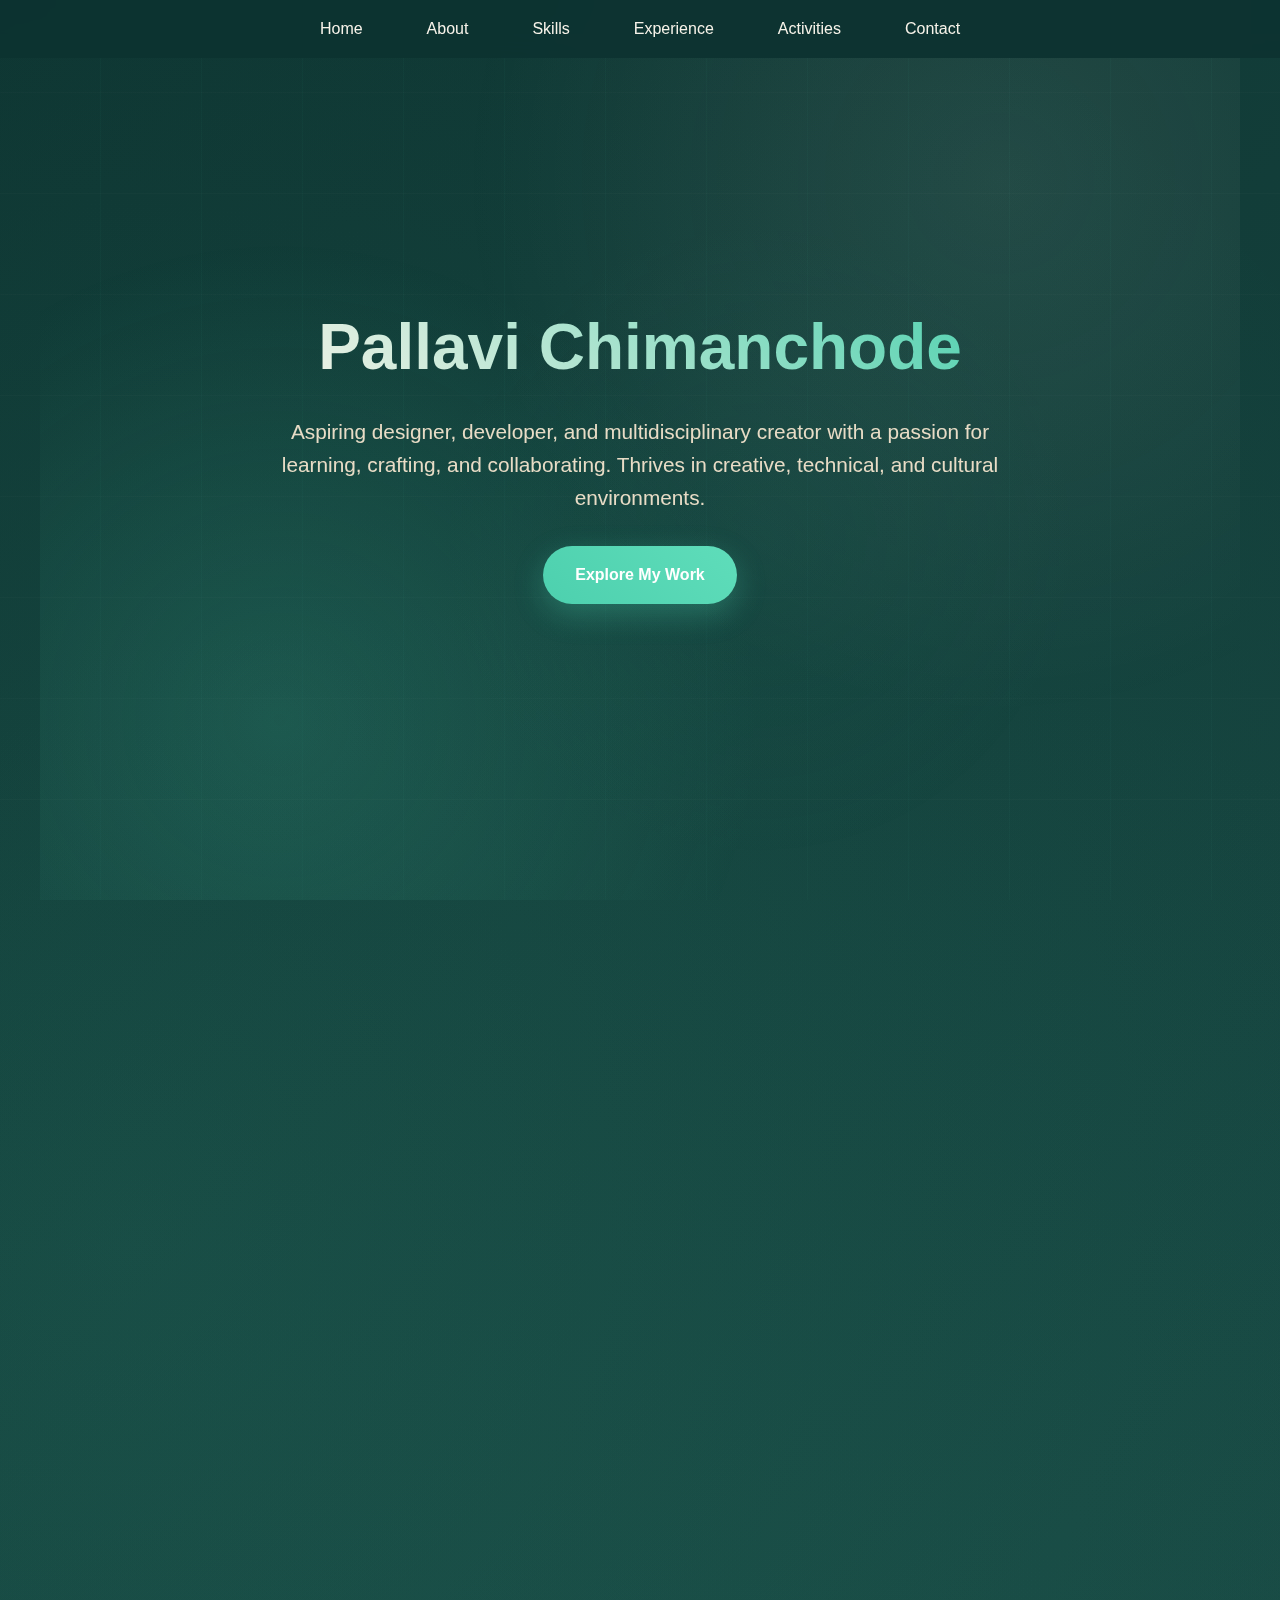
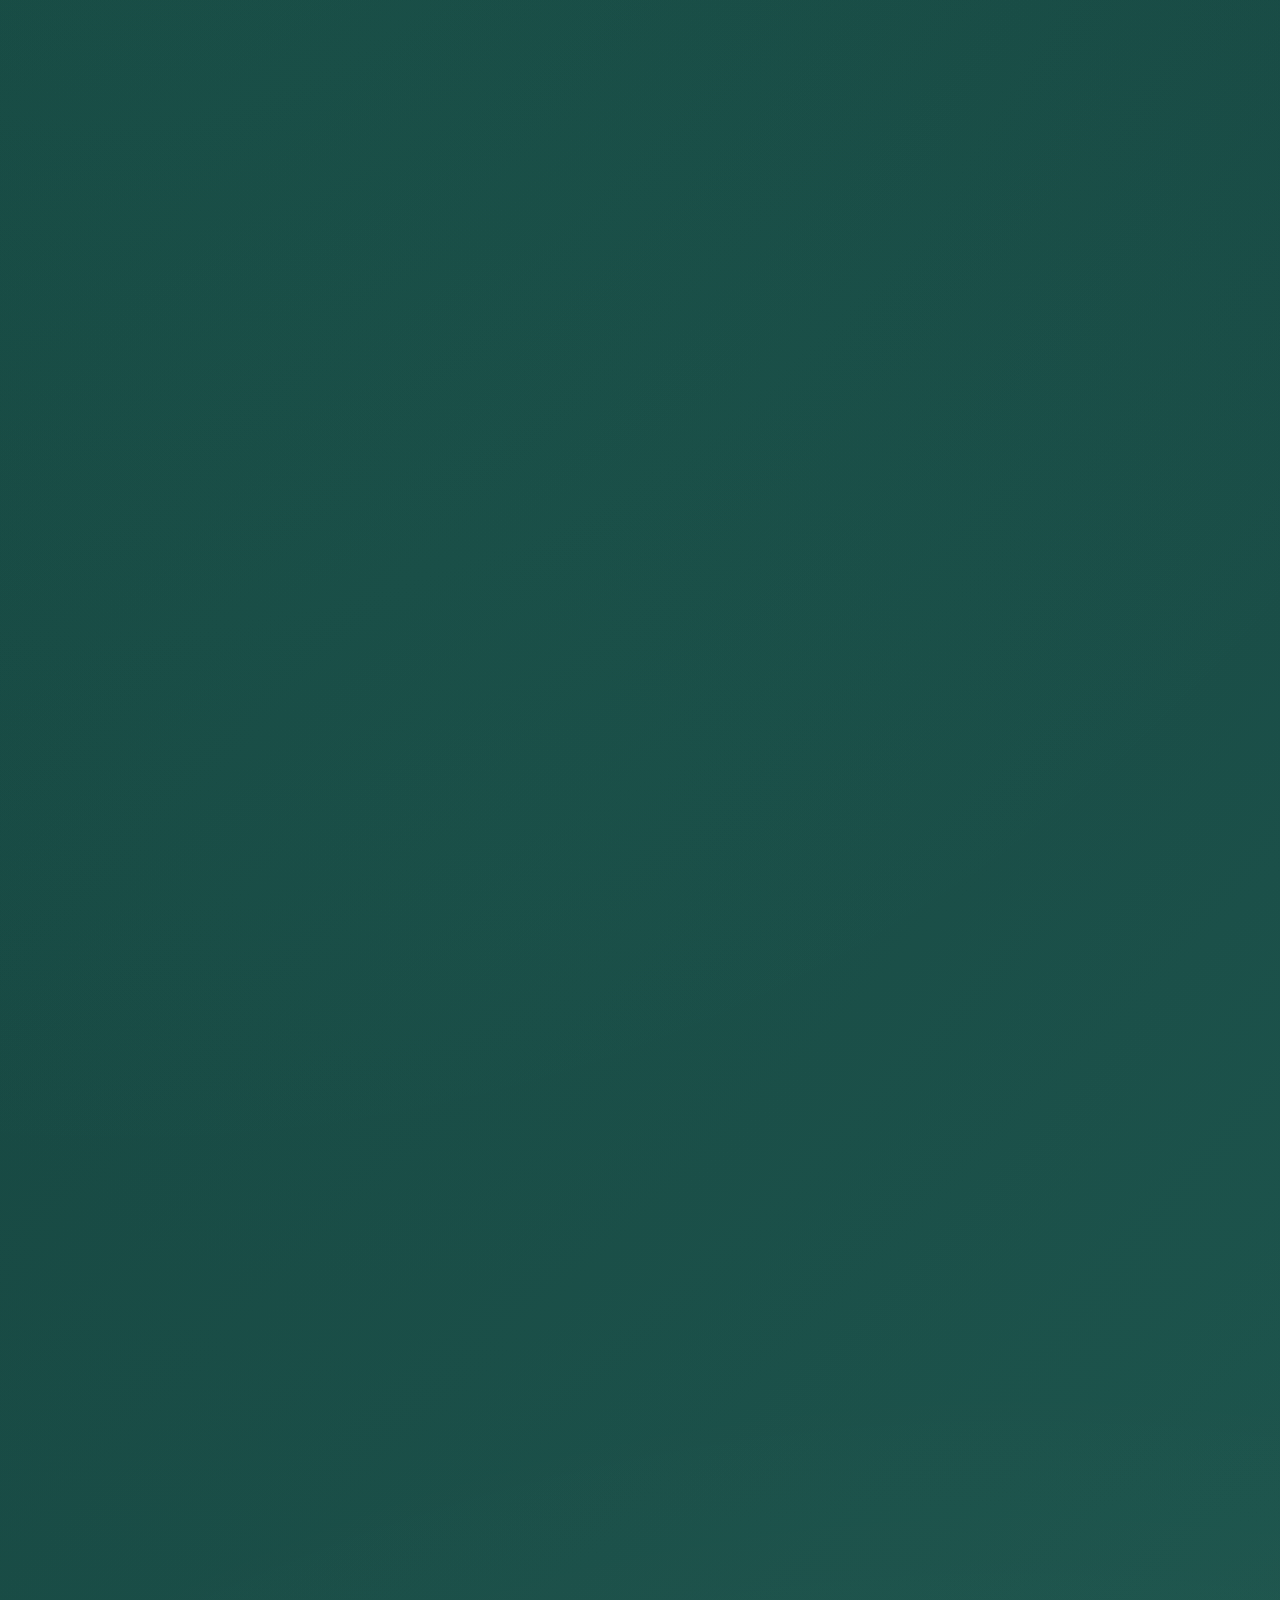
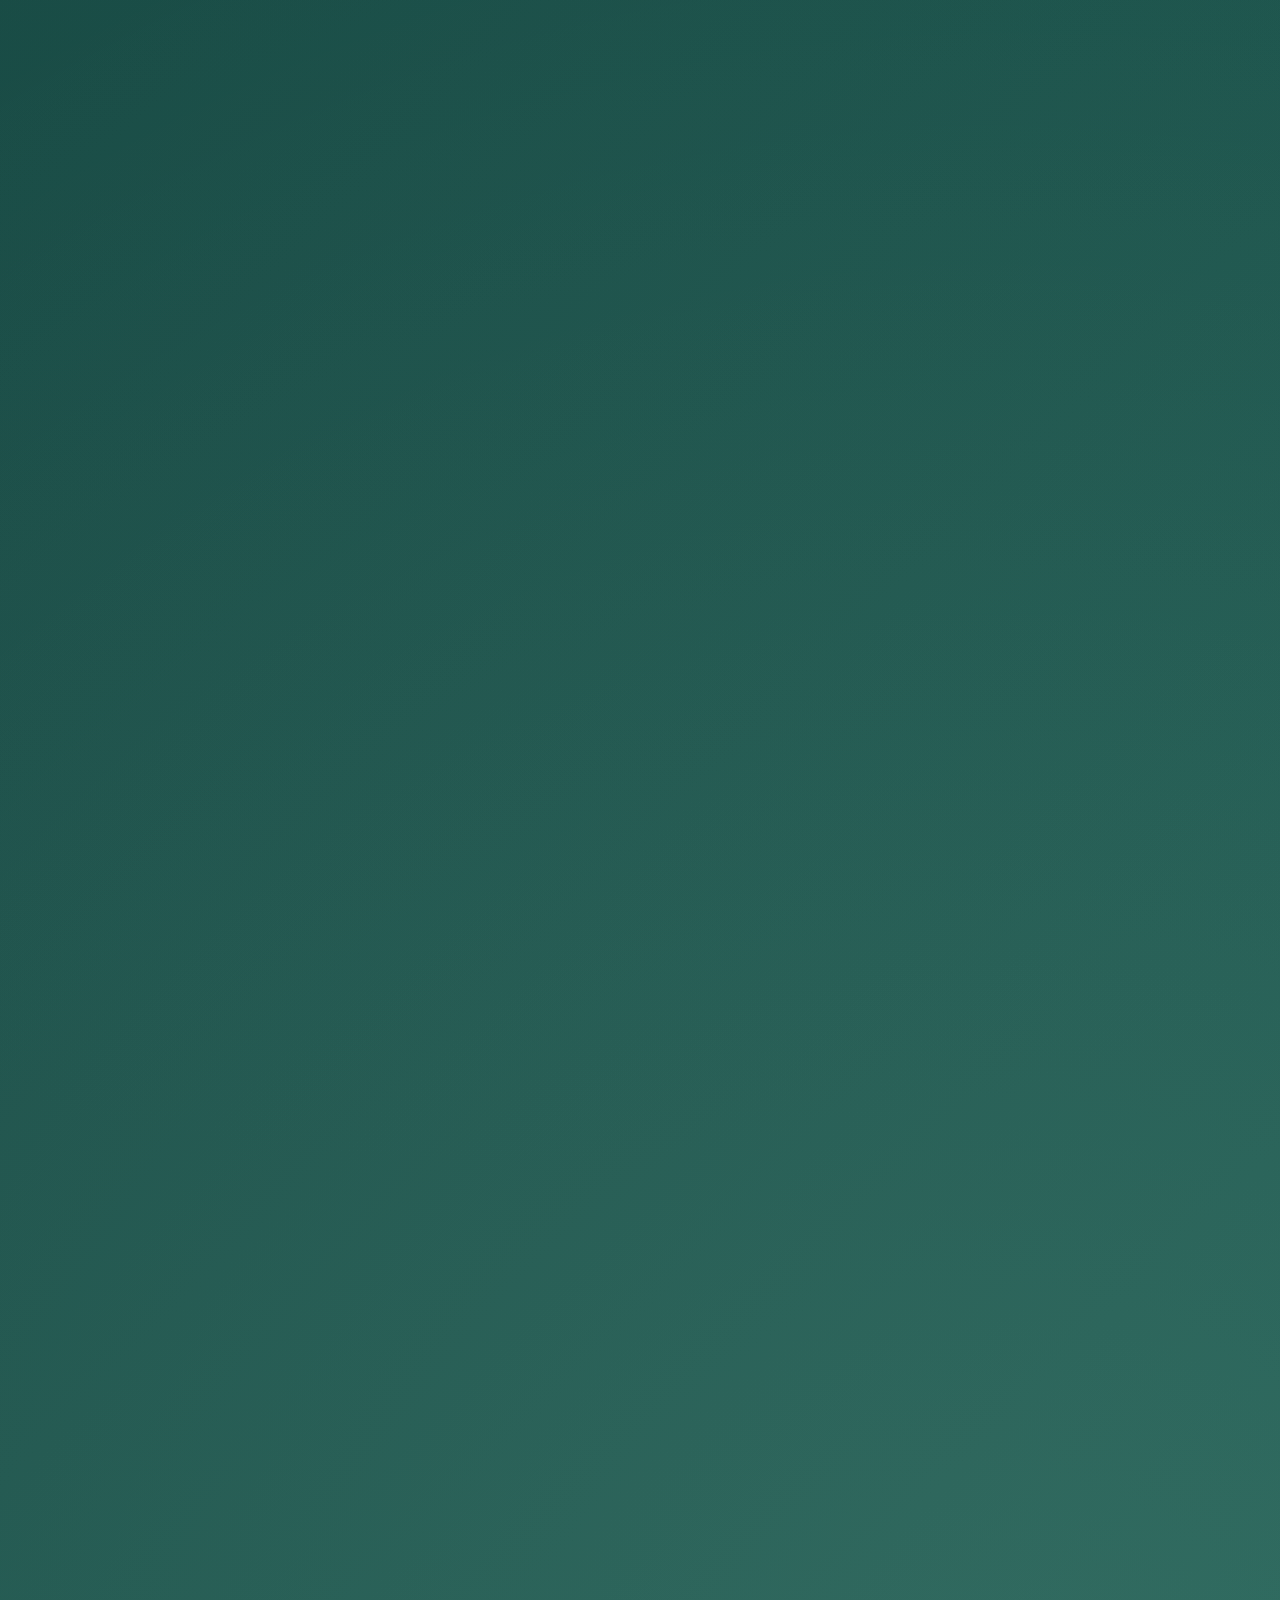
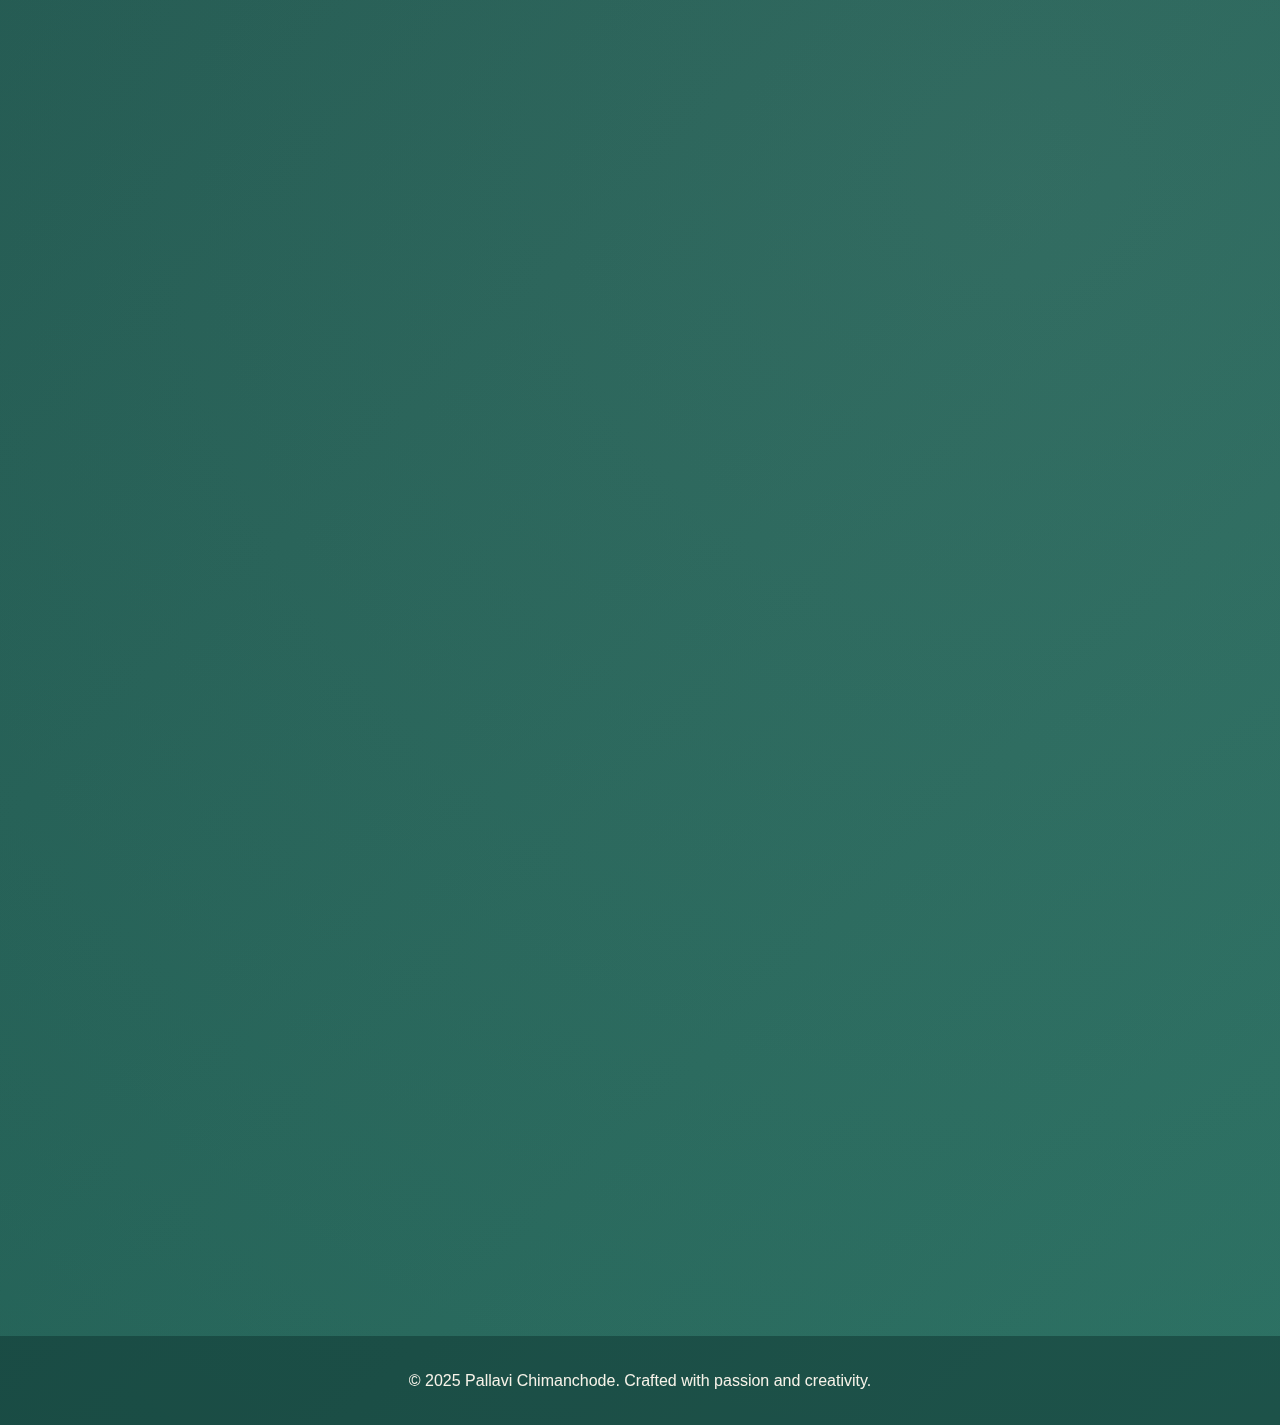
<file: index.html>
<!DOCTYPE html>
<html lang="en">
<head>
    <meta charset="UTF-8">
    <meta name="viewport" content="width=device-width, initial-scale=1.0">
    <title>Pallavi Chimanchode - Portfolio</title>
    <style>
        * {
            margin: 0;
            padding: 0;
            box-sizing: border-box;
        }

        :root {
            --dark-teal: #0d3330;
            --medium-teal: #1a4d47;
            --light-teal: #266d5f;
            --cream: #f7f3e9;
            --cream-light: #faf7f0;
            --cream-dark: #e8dcc6;
            --accent: #4dd0ae;
        }

        body {
            font-family: 'Segoe UI', Tahoma, Geneva, Verdana, sans-serif;
            background: 
                radial-gradient(circle at 10% 20%, rgba(77, 208, 174, 0.1) 0%, transparent 30%),
                radial-gradient(circle at 80% 80%, rgba(247, 243, 233, 0.08) 0%, transparent 40%),
                radial-gradient(circle at 40% 40%, rgba(38, 109, 95, 0.15) 0%, transparent 50%),
                linear-gradient(135deg, var(--dark-teal) 0%, var(--medium-teal) 50%, var(--light-teal) 100%);
            color: var(--cream);
            line-height: 1.6;
            overflow-x: hidden;
            position: relative;
        }

        body::before {
            content: '';
            position: fixed;
            top: 0;
            left: 0;
            width: 100%;
            height: 100%;
            background: 
                repeating-linear-gradient(
                    90deg,
                    transparent,
                    transparent 100px,
                    rgba(77, 208, 174, 0.03) 100px,
                    rgba(77, 208, 174, 0.03) 101px
                ),
                repeating-linear-gradient(
                    0deg,
                    transparent,
                    transparent 100px,
                    rgba(247, 243, 233, 0.02) 100px,
                    rgba(247, 243, 233, 0.02) 101px
                );
            pointer-events: none;
            z-index: -1;
        }

        /* Navigation */
        nav {
            position: fixed;
            top: 0;
            width: 100%;
            background: rgba(13, 51, 48, 0.95);
            backdrop-filter: blur(10px);
            z-index: 1000;
            padding: 1rem 0;
            transition: all 0.3s ease;
        }

        nav.scrolled {
            background: rgba(13, 51, 48, 0.98);
            box-shadow: 0 2px 20px rgba(0, 0, 0, 0.3);
        }

        nav ul {
            display: flex;
            justify-content: center;
            list-style: none;
            gap: 2rem;
        }

        nav a {
            color: var(--cream);
            text-decoration: none;
            font-weight: 500;
            transition: all 0.3s ease;
            position: relative;
            padding: 0.5rem 1rem;
            border-radius: 25px;
        }

        nav a:hover {
            color: var(--accent);
            background: rgba(77, 208, 174, 0.1);
        }

        nav a::after {
            content: '';
            position: absolute;
            bottom: -5px;
            left: 50%;
            width: 0;
            height: 2px;
            background: var(--accent);
            transition: all 0.3s ease;
            transform: translateX(-50%);
        }

        nav a:hover::after {
            width: 80%;
        }

        /* Hero Section */
        .hero {
            height: 100vh;
            display: flex;
            align-items: center;
            justify-content: center;
            text-align: center;
            position: relative;
            overflow: hidden;
        }

        .hero::before {
            content: '';
            position: absolute;
            top: 0;
            left: 0;
            right: 0;
            bottom: 0;
            background: 
                radial-gradient(circle at 20% 80%, rgba(77, 208, 174, 0.15) 0%, transparent 40%),
                radial-gradient(circle at 80% 20%, rgba(247, 243, 233, 0.08) 0%, transparent 45%),
                radial-gradient(circle at 60% 60%, rgba(38, 109, 95, 0.12) 0%, transparent 35%);
            animation: float 8s ease-in-out infinite;
        }

        @keyframes float {
            0%, 100% { 
                transform: translateY(0px) rotate(0deg) scale(1); 
                opacity: 0.8;
            }
            33% { 
                transform: translateY(-15px) rotate(1deg) scale(1.02); 
                opacity: 1;
            }
            66% { 
                transform: translateY(-25px) rotate(-0.5deg) scale(0.98); 
                opacity: 0.9;
            }
        }

        .hero-content {
            z-index: 2;
            max-width: 800px;
            padding: 0 2rem;
        }

        .hero h1 {
            font-size: 4rem;
            font-weight: 700;
            margin-bottom: 1rem;
            background: linear-gradient(45deg, var(--cream), var(--accent));
            -webkit-background-clip: text;
            -webkit-text-fill-color: transparent;
            background-clip: text;
            animation: slideUp 1s ease-out;
        }

        .hero .subtitle {
            font-size: 1.3rem;
            color: var(--cream-dark);
            margin-bottom: 2rem;
            animation: slideUp 1s ease-out 0.2s both;
        }

        .cta-button {
            display: inline-block;
            padding: 1rem 2rem;
            background: linear-gradient(45deg, var(--accent), #5fddba);
            color: white;
            text-decoration: none;
            border-radius: 50px;
            font-weight: 600;
            transition: all 0.3s ease;
            animation: slideUp 1s ease-out 0.4s both;
            box-shadow: 0 10px 30px rgba(77, 208, 174, 0.3);
        }

        .cta-button:hover {
            transform: translateY(-3px);
            box-shadow: 0 15px 40px rgba(77, 208, 174, 0.4);
        }

        @keyframes slideUp {
            from {
                opacity: 0;
                transform: translateY(30px);
            }
            to {
                opacity: 1;
                transform: translateY(0);
            }
        }

        /* Section Styles */
        section {
            padding: 5rem 2rem;
            max-width: 1200px;
            margin: 0 auto;
        }

        h2 {
            font-size: 2.5rem;
            margin-bottom: 3rem;
            text-align: center;
            color: var(--cream);
            position: relative;
        }

        h2::after {
            content: '';
            position: absolute;
            bottom: -10px;
            left: 50%;
            width: 60px;
            height: 3px;
            background: var(--accent);
            transform: translateX(-50%);
            border-radius: 2px;
        }

        /* About Section */
        .about-content {
            display: grid;
            grid-template-columns: 1fr 2fr;
            gap: 3rem;
            align-items: center;
            margin-top: 2rem;
        }

        .about-image {
            width: 300px;
            height: 300px;
            border-radius: 50%;
            background: linear-gradient(45deg, var(--accent), var(--light-teal));
            display: flex;
            align-items: center;
            justify-content: center;
            font-size: 6rem;
            color: var(--cream);
            margin: 0 auto;
            box-shadow: 0 20px 40px rgba(0, 0, 0, 0.3);
            transition: all 0.3s ease;
            position: relative;
        }

        .about-image::before {
            content: '';
            position: absolute;
            width: 120px;
            height: 120px;
            background: var(--cream);
            border-radius: 50%;
            opacity: 0.9;
        }

        .about-image::after {
            content: '';
            position: absolute;
            width: 80px;
            height: 80px;
            background: var(--dark-teal);
            border-radius: 50%;
            border: 3px solid var(--cream);
            z-index: 1;
        }

        .about-image:hover {
            transform: scale(1.05) rotate(5deg);
        }

        .about-text {
            font-size: 1.1rem;
            line-height: 1.8;
        }

        .highlight {
            color: var(--accent);
            font-weight: 600;
        }

        /* Skills Section */
        .skills-grid {
            display: grid;
            grid-template-columns: repeat(auto-fit, minmax(300px, 1fr));
            gap: 2rem;
            margin-top: 2rem;
        }

        .skill-category {
            background: rgba(247, 243, 233, 0.05);
            padding: 2rem;
            border-radius: 20px;
            backdrop-filter: blur(10px);
            border: 1px solid rgba(247, 243, 233, 0.1);
            transition: all 0.3s ease;
        }

        .skill-category:hover {
            transform: translateY(-5px);
            background: rgba(247, 243, 233, 0.08);
            box-shadow: 0 15px 30px rgba(0, 0, 0, 0.2);
        }

        .skill-category h3 {
            color: var(--accent);
            margin-bottom: 1rem;
            font-size: 1.3rem;
        }

        .skill-tags {
            display: flex;
            flex-wrap: wrap;
            gap: 0.5rem;
        }

        .skill-tag {
            background: rgba(77, 208, 174, 0.2);
            color: var(--cream);
            padding: 0.5rem 1rem;
            border-radius: 20px;
            font-size: 0.9rem;
            border: 1px solid rgba(77, 208, 174, 0.3);
            transition: all 0.3s ease;
        }

        .skill-tag:hover {
            background: rgba(77, 208, 174, 0.3);
            transform: scale(1.05);
        }

        /* Experience & Education */
        .timeline {
            position: relative;
            margin: 2rem 0;
        }

        .timeline::before {
            content: '';
            position: absolute;
            left: 2rem;
            top: 0;
            bottom: 0;
            width: 2px;
            background: var(--accent);
        }

        .timeline-item {
            position: relative;
            padding: 2rem 0 2rem 5rem;
            margin-bottom: 2rem;
        }

        .timeline-item::before {
            content: '';
            position: absolute;
            left: 1.5rem;
            top: 2.5rem;
            width: 12px;
            height: 12px;
            background: var(--accent);
            border-radius: 50%;
            border: 3px solid var(--dark-teal);
        }

        .timeline-content {
            background: rgba(247, 243, 233, 0.05);
            padding: 2rem;
            border-radius: 15px;
            border-left: 4px solid var(--accent);
            transition: all 0.3s ease;
        }

        .timeline-content:hover {
            background: rgba(247, 243, 233, 0.08);
            transform: translateX(10px);
        }

        .timeline-title {
            color: var(--accent);
            font-size: 1.2rem;
            font-weight: 600;
            margin-bottom: 0.5rem;
        }

        .timeline-subtitle {
            color: var(--cream-dark);
            margin-bottom: 1rem;
        }

        .timeline-description {
            line-height: 1.6;
        }

        .timeline-description ul {
            margin-top: 1rem;
            padding-left: 1.5rem;
        }

        .timeline-description li {
            margin-bottom: 0.5rem;
        }

        /* Extracurricular */
        .activities-grid {
            display: grid;
            grid-template-columns: repeat(auto-fit, minmax(250px, 1fr));
            gap: 2rem;
            margin-top: 2rem;
        }

        .activity-card {
            background: rgba(247, 243, 233, 0.05);
            padding: 2rem;
            border-radius: 20px;
            text-align: center;
            transition: all 0.3s ease;
            border: 1px solid rgba(247, 243, 233, 0.1);
        }

        .activity-card:hover {
            transform: translateY(-10px) rotate(2deg);
            background: rgba(247, 243, 233, 0.08);
            box-shadow: 0 20px 40px rgba(0, 0, 0, 0.2);
        }

        .activity-icon {
            font-size: 3rem;
            margin-bottom: 1rem;
            color: var(--accent);
        }

        .activity-title {
            color: var(--cream);
            font-size: 1.1rem;
            font-weight: 600;
            margin-bottom: 0.5rem;
        }

        .activity-role {
            color: var(--cream-dark);
            font-size: 0.9rem;
        }

        /* Contact Section */
        .contact {
            background: rgba(247, 243, 233, 0.03);
            border-radius: 30px;
            padding: 3rem;
            text-align: center;
            margin: 3rem 0;
        }

        .contact-buttons {
            display: flex;
            justify-content: center;
            gap: 2rem;
            margin-top: 2rem;
            flex-wrap: wrap;
        }

        .contact-btn {
            display: inline-flex;
            align-items: center;
            gap: 0.5rem;
            padding: 1rem 2rem;
            background: rgba(77, 208, 174, 0.1);
            color: var(--cream);
            text-decoration: none;
            border-radius: 50px;
            border: 2px solid var(--accent);
            transition: all 0.3s ease;
            font-weight: 500;
        }

        .contact-btn:hover {
            background: var(--accent);
            transform: translateY(-3px);
            box-shadow: 0 10px 25px rgba(77, 208, 174, 0.3);
        }

        /* Footer */
        footer {
            text-align: center;
            padding: 2rem;
            background: rgba(13, 51, 48, 0.5);
            margin-top: 3rem;
        }

        /* Responsive Design */
        @media (max-width: 768px) {
            .hero h1 {
                font-size: 2.5rem;
            }

            .hero .subtitle {
                font-size: 1.1rem;
            }

            nav ul {
                flex-direction: column;
                gap: 1rem;
            }

            .about-content {
                grid-template-columns: 1fr;
                text-align: center;
            }

            .skills-grid {
                grid-template-columns: 1fr;
            }

            .timeline::before {
                left: 1rem;
            }

            .timeline-item {
                padding-left: 3rem;
            }

            .timeline-item::before {
                left: 0.5rem;
            }

            .contact-buttons {
                flex-direction: column;
                align-items: center;
            }

            section {
                padding: 3rem 1rem;
            }
        }

        /* Scroll animations */
        .fade-in {
            opacity: 0;
            transform: translateY(30px);
            transition: all 0.6s ease;
        }

        .fade-in.visible {
            opacity: 1;
            transform: translateY(0);
        }
    </style>
</head>
<body>
    <nav id="navbar">
        <ul>
            <li><a href="#home">Home</a></li>
            <li><a href="#about">About</a></li>
            <li><a href="#skills">Skills</a></li>
            <li><a href="#experience">Experience</a></li>
            <li><a href="#activities">Activities</a></li>
            <li><a href="#contact">Contact</a></li>
        </ul>
    </nav>

    <section id="home" class="hero">
        <div class="hero-content">
            <h1>Pallavi Chimanchode</h1>
            <p class="subtitle">Aspiring designer, developer, and multidisciplinary creator with a passion for learning, crafting, and collaborating. Thrives in creative, technical, and cultural environments.</p>
            <a href="#about" class="cta-button">Explore My Work</a>
        </div>
    </section>

    <section id="about" class="fade-in">
        <h2>About Me</h2>
        <div class="about-content">
            <div class="about-image">
                👩‍💻
            </div>
            <div class="about-text">
                <p>I'm a passionate <span class="highlight">designer and developer</span> currently pursuing my Bachelor's degree at Vellore Institute of Technology, Chennai, with an expected graduation in 2027.</p>
                <p>My journey spans across multiple disciplines - from <span class="highlight">UI/UX design and game development</span> to <span class="highlight">web development and creative arts</span>. I believe in the power of combining technical skills with creative vision to build meaningful experiences.</p>
                <p>When I'm not coding or designing, you'll find me playing chess, crocheting, creating art, or diving into a good book. I'm a lifelong learner who thrives on <span class="highlight">collaborative problem-solving</span> and creative exploration.</p>
            </div>
        </div>
    </section>

    <section id="skills" class="fade-in">
        <h2>Projects</h2>
        <div class="skills-grid">
            <div class="skill-category">
                <h3><svg width="24" height="24" viewBox="0 0 24 24" fill="none" stroke="currentColor" stroke-width="2" stroke-linecap="round" stroke-linejoin="round" style="display: inline-block; margin-right: 8px; vertical-align: -4px;"><path d="M9 12l2 2 4-4"/><path d="M21 12c.552 0 1-.448 1-1V5c0-.552-.448-1-1-1H3c-.552 0-1 .448-1 1v6c0 .552.448 1 1 1h9l4-4h5z"/></svg>Heat sensing tracker</h3>
                <div class="skill-tags">
                    <span class="skill-tag">Tracked people based on IR sesnsors</span>
                    <span class="skill-tag">Used for Security</span>
                    <span class="skill-tag">Potentially in disaster management</span>
                </div>
            </div>
            <div class="skill-category">
                <h3><svg width="24" height="24" viewBox="0 0 24 24" fill="none" stroke="currentColor" stroke-width="2" stroke-linecap="round" stroke-linejoin="round" style="display: inline-block; margin-right: 8px; vertical-align: -4px;"><rect x="2" y="3" width="20" height="14" rx="2" ry="2"/><line x1="8" y1="21" x2="16" y2="21"/><line x1="12" y1="17" x2="12" y2="21"/></svg>WanderWise</h3>
                <div class="skill-tags">
                    <span class="skill-tag">Trip Planner</span>
                    <span class="skill-tag">Pans out a budget friendly trip on basis of expenses and lifestyle choices</span>
                </div>
            </div>
            <div class="skill-category">
                <h3><svg width="24" height="24" viewBox="0 0 24 24" fill="none" stroke="currentColor" stroke-width="2" stroke-linecap="round" stroke-linejoin="round" style="display: inline-block; margin-right: 8px; vertical-align: -4px;"><polyline points="16,18 22,12 16,6"/><polyline points="8,6 2,12 8,18"/></svg>ECHOS</h3>
                <div class="skill-tags">
                    <span class="skill-tag">A self accountable platform that hosts and tracks plantathons for public to participate in</span>
                    <span class="skill-tag">Sustainability</span>
                    <span class="skill-tag">Adds sponsership for farming tools in its interface</span>
                </div>
            </div>
            <div class="skill-category">
                <h3><svg width="24" height="24" viewBox="0 0 24 24" fill="none" stroke="currentColor" stroke-width="2" stroke-linecap="round" stroke-linejoin="round" style="display: inline-block; margin-right: 8px; vertical-align: -4px;"><path d="M17 21v-2a4 4 0 0 0-4-4H5a4 4 0 0 0-4 4v2"/><circle cx="9" cy="7" r="4"/><path d="M23 21v-2a4 4 0 0 0-3-3.87"/><path d="M16 3.13a4 4 0 0 1 0 7.75"/></svg>Student Detection System</h3>
                <div class="skill-tags">
                    <span class="skill-tag">Computer Vision</span>
                    <span class="skill-tag">Tracks students location on basis of a geotagged photo and lets the handler know if the student is in campus or not</span>
                </div>
            </div>
        </div>
    </section>

    <section id="skills" class="fade-in">
        <h2>Skills & Expertise</h2>
        <div class="skills-grid">
            <div class="skill-category">
                <h3><svg width="24" height="24" viewBox="0 0 24 24" fill="none" stroke="currentColor" stroke-width="2" stroke-linecap="round" stroke-linejoin="round" style="display: inline-block; margin-right: 8px; vertical-align: -4px;"><path d="M9 12l2 2 4-4"/><path d="M21 12c.552 0 1-.448 1-1V5c0-.552-.448-1-1-1H3c-.552 0-1 .448-1 1v6c0 .552.448 1 1 1h9l4-4h5z"/></svg>Design & Creativity</h3>
                <div class="skill-tags">
                    <span class="skill-tag">Poster Design</span>
                    <span class="skill-tag">UI/UX</span>
                    <span class="skill-tag">2D Sprite Art</span>
                    <span class="skill-tag">Branding</span>
                    <span class="skill-tag">Event Aesthetics</span>
                </div>
            </div>
            <div class="skill-category">
                <h3><svg width="24" height="24" viewBox="0 0 24 24" fill="none" stroke="currentColor" stroke-width="2" stroke-linecap="round" stroke-linejoin="round" style="display: inline-block; margin-right: 8px; vertical-align: -4px;"><rect x="2" y="3" width="20" height="14" rx="2" ry="2"/><line x1="8" y1="21" x2="16" y2="21"/><line x1="12" y1="17" x2="12" y2="21"/></svg>Game Development</h3>
                <div class="skill-tags">
                    <span class="skill-tag">Game Design</span>
                    <span class="skill-tag">2D Animation</span>
                    <span class="skill-tag">Pixel Art</span>
                    <span class="skill-tag">Sprite Creation</span>
                </div>
            </div>
            <div class="skill-category">
                <h3><svg width="24" height="24" viewBox="0 0 24 24" fill="none" stroke="currentColor" stroke-width="2" stroke-linecap="round" stroke-linejoin="round" style="display: inline-block; margin-right: 8px; vertical-align: -4px;"><polyline points="16,18 22,12 16,6"/><polyline points="8,6 2,12 8,18"/></svg>Web Development</h3>
                <div class="skill-tags">
                    <span class="skill-tag">C</span>
                    <span class="skill-tag">Java</span>
                    <span class="skill-tag">C++</span>
                    <span class="skill-tag">HTML</span>
                    <span class="skill-tag">React.js</span>
                    <span class="skill-tag">CSS</span>
                    <span class="skill-tag">JavaScript</span>
                </div>
            </div>
            <div class="skill-category">
                <h3><svg width="24" height="24" viewBox="0 0 24 24" fill="none" stroke="currentColor" stroke-width="2" stroke-linecap="round" stroke-linejoin="round" style="display: inline-block; margin-right: 8px; vertical-align: -4px;"><path d="M17 21v-2a4 4 0 0 0-4-4H5a4 4 0 0 0-4 4v2"/><circle cx="9" cy="7" r="4"/><path d="M23 21v-2a4 4 0 0 0-3-3.87"/><path d="M16 3.13a4 4 0 0 1 0 7.75"/></svg>Leadership & Collaboration</h3>
                <div class="skill-tags">
                    <span class="skill-tag">Event Coordination</span>
                    <span class="skill-tag">Task Delegation</span>
                    <span class="skill-tag">Cross-Functional Collaboration</span>
                    <span class="skill-tag">Effective Communication</span>
                    <span class="skill-tag">Time management</span>
                </div>
            </div>
        </div>
    </section>


    <section id="experience" class="fade-in">
        <h2>Experience & Education</h2>
        <div class="timeline">
            <div class="timeline-item">
                <div class="timeline-content">
                    <div class="timeline-title">Bachelor's Degree - VIT Chennai</div>
                    <div class="timeline-subtitle">Expected Graduation: 2027</div>
                    <div class="timeline-description">
                        Pursuing comprehensive education in technology and design, building foundation for multidisciplinary career.
                    </div>
                </div>
            </div>
            <div class="timeline-item">
                <div class="timeline-content">
                    <div class="timeline-title">Product Design Dept Member</div>
                    <div class="timeline-subtitle">ProdInno, VIT Chennai | Feb 2025 - Present</div>
                    <div class="timeline-description">
                        <ul>
                            <li>Practiced UI/UX through wireframes and mini-projects</li>
                            <li>Focused on intuitive, user-centered design</li>
                            <li>Studied workflows, accessibility, and product logic</li>
                        </ul>
                    </div>
                </div>
            </div>
            <div class="timeline-item">
                <div class="timeline-content">
                    <div class="timeline-title">Game Development Dept Member</div>
                    <div class="timeline-subtitle">GDG on Campus, VIT Chennai | Jul 2024 - Present</div>
                    <div class="timeline-description">
                        <ul>
                            <li>Created 2D sprites and assets for in-game characters</li>
                            <li>Conducted a workshop: 'LevelUp' on sprite design</li>
                            <li>Collaborated with developers to integrate visuals into gameplay</li>
                            <li>Learned animation, pixel design, and game development pipeline</li>
                        </ul>
                    </div>
                </div>
            </div>
            <div class="timeline-item">
                <div class="timeline-content">
                    <div class="timeline-title">Web Development Dept Member</div>
                    <div class="timeline-subtitle">IEEE Robotics & Automation Society | Jul 2024 - Present</div>
                    <div class="timeline-description">
                        <ul>
                            <li>Worked on front-end development using React, JS, and CSS</li>
                            <li>Contributed to event ideation and development</li>
                        </ul>
                    </div>
                </div>
            </div>
        </div>
    </section>

    <section id="activities" class="fade-in">
        <h2>Extracurricular Activities</h2>
        <div class="activities-grid">
            <div class="activity-card">
                <div class="activity-icon">
                    <svg width="48" height="48" viewBox="0 0 24 24" fill="none" stroke="currentColor" stroke-width="2" stroke-linecap="round" stroke-linejoin="round">
                        <path d="M9 12l2 2 4-4"/>
                        <path d="M21 12c.552 0 1-.448 1-1V5c0-.552-.448-1-1-1H3c-.552 0-1 .448-1 1v6c0 .552.448 1 1 1h9l4-4h5z"/>
                    </svg>
                </div>
                <div class="activity-title">Socrates Club</div>
                <div class="activity-role">Head of Design Department</div>
                <div class="activity-role">Jul 2024 - May 2025</div>
            </div>
            <div class="activity-card">
                <div class="activity-icon">
                    <svg width="48" height="48" viewBox="0 0 24 24" fill="none" stroke="currentColor" stroke-width="2" stroke-linecap="round" stroke-linejoin="round">
                        <polygon points="13,2 3,14 12,14 11,22 21,10 12,10 13,2"/>
                    </svg>
                </div>
                <div class="activity-title">Socrates Club</div>
                <div class="activity-role">Technical Team Member</div>
                <div class="activity-role">Sep 2023 - Jul 2024</div>
            </div>
            <div class="activity-card">
                <div class="activity-icon">
                    <svg width="48" height="48" viewBox="0 0 24 24" fill="none" stroke="currentColor" stroke-width="2" stroke-linecap="round" stroke-linejoin="round">
                        <path d="M21 15a2 2 0 0 1-2 2H7l-4 4V5a2 2 0 0 1 2-2h14a2 2 0 0 1 2 2z"/>
                    </svg>
                </div>
                <div class="activity-title">Debate Society</div>
                <div class="activity-role">Design Team Member</div>
                <div class="activity-role">Sep 2023 - Jul 2024</div>
            </div>
            <div class="activity-card">
                <div class="activity-icon">
                    <svg width="48" height="48" viewBox="0 0 24 24" fill="none" stroke="currentColor" stroke-width="2" stroke-linecap="round" stroke-linejoin="round">
                        <path d="M9 11H5a2 2 0 0 0-2 2v3c0 1.1.9 2 2 2h4m8-6h4a2 2 0 0 1 2 2v3c0 1.1-.9 2-2 2h-4m-6-4a2 2 0 0 1-2-2V7a2 2 0 0 1 2-2h4a2 2 0 0 1 2 2v2a2 2 0 0 1-2 2"/>
                    </svg>
                </div>
                <div class="activity-title">Swarajya Cultural Club</div>
                <div class="activity-role">Member</div>
                <div class="activity-role">Sep 2023 - Present</div>
            </div>
        </div>
        
        <div style="text-align: center; margin-top: 3rem;">
            <h3 style="color: var(--accent); margin-bottom: 1rem;">Hobbies & Interests</h3>
            <div class="skill-tags" style="justify-content: center;">
                <span class="skill-tag">
                    <svg width="16" height="16" viewBox="0 0 24 24" fill="none" stroke="currentColor" stroke-width="2" stroke-linecap="round" stroke-linejoin="round" style="display: inline-block; margin-right: 4px; vertical-align: -2px;">
                        <rect x="3" y="3" width="18" height="18" rx="2" ry="2"/>
                        <path d="M9 9h6v6H9z"/>
                    </svg>
                    Chess
                </span>
                <span class="skill-tag">
                    <svg width="16" height="16" viewBox="0 0 24 24" fill="none" stroke="currentColor" stroke-width="2" stroke-linecap="round" stroke-linejoin="round" style="display: inline-block; margin-right: 4px; vertical-align: -2px;">
                        <circle cx="12" cy="12" r="3"/>
                        <path d="M12 1v6m0 6v6m11-5h-6m-6 0H1"/>
                    </svg>
                    Crochet
                </span>
                <span class="skill-tag">
                    <svg width="16" height="16" viewBox="0 0 24 24" fill="none" stroke="currentColor" stroke-width="2" stroke-linecap="round" stroke-linejoin="round" style="display: inline-block; margin-right: 4px; vertical-align: -2px;">
                        <path d="M12 2l3.09 6.26L22 9.27l-5 4.87 1.18 6.88L12 17.77l-6.18 3.25L7 14.14 2 9.27l6.91-1.01L12 2z"/>
                    </svg>
                    Art
                </span>
                <span class="skill-tag">
                    <svg width="16" height="16" viewBox="0 0 24 24" fill="none" stroke="currentColor" stroke-width="2" stroke-linecap="round" stroke-linejoin="round" style="display: inline-block; margin-right: 4px; vertical-align: -2px;">
                        <path d="M4 19.5A2.5 2.5 0 0 1 6.5 17H20"/>
                        <path d="M6.5 2H20v20H6.5A2.5 2.5 0 0 1 4 19.5v-15A2.5 2.5 0 0 1 6.5 2z"/>
                    </svg>
                    Reading
                </span>
            </div>
        </div>
    </section>

    <section id="contact" class="fade-in">
        <div class="contact">
            <h2>Let's Connect</h2>
            <p>Ready to collaborate on creative projects or discuss opportunities? I'd love to hear from you!</p>
            <div class="contact-buttons">
                <a href="mailto: pallavi1112005@gmail.com" class="contact-btn">
                    <svg width="20" height="20" viewBox="0 0 24 24" fill="none" stroke="currentColor" stroke-width="2" stroke-linecap="round" stroke-linejoin="round" style="margin-right: 8px;">
                        <path d="M4 4h16c1.1 0 2 .9 2 2v12c0 1.1-.9 2-2 2H4c-1.1 0-2-.9-2-2V6c0-1.1.9-2 2-2z"/>
                        <polyline points="22,6 12,13 2,6"/>
                    </svg>
                    Email Me
                </a>
                <a href="https://www.linkedin.com/in/pallavi-chimanchode/" class="contact-btn">
                    <svg width="20" height="20" viewBox="0 0 24 24" fill="none" stroke="currentColor" stroke-width="2" stroke-linecap="round" stroke-linejoin="round" style="margin-right: 8px;">
                        <path d="M16 8a6 6 0 0 1 6 6v7h-4v-7a2 2 0 0 0-2-2 2 2 0 0 0-2 2v7h-4v-7a6 6 0 0 1 6-6z"/>
                        <rect x="2" y="9" width="4" height="12"/>
                        <circle cx="4" cy="4" r="2"/>
                    </svg>
                    LinkedIn
                </a>
                <a href="https://pallavi-chimanchode.netlify.app/" class="contact-btn">
                    <svg width="20" height="20" viewBox="0 0 24 24" fill="none" stroke="currentColor" stroke-width="2" stroke-linecap="round" stroke-linejoin="round" style="margin-right: 8px;">
                        <rect x="3" y="3" width="18" height="18" rx="2" ry="2"/>
                        <circle cx="8.5" cy="8.5" r="1.5"/>
                        <polyline points="21,15 16,10 5,21"/>
                    </svg>
                    Portfolio
                </a>
            </div>
        </div>
    </section>

    <footer>
        <p>&copy; 2025 Pallavi Chimanchode. Crafted with passion and creativity.</p>
    </footer>

    <script>
        // Smooth scrolling for navigation links
        document.querySelectorAll('a[href^="#"]').forEach(anchor => {
            anchor.addEventListener('click', function (e) {
                e.preventDefault();
                const target = document.querySelector(this.getAttribute('href'));
                if (target) {
                    target.scrollIntoView({
                        behavior: 'smooth',
                        block: 'start'
                    });
                }
            });
        });

        // Navbar scroll effect
        window.addEventListener('scroll', () => {
            const navbar = document.getElementById('navbar');
            if (window.scrollY > 100) {
                navbar.classList.add('scrolled');
            } else {
                navbar.classList.remove('scrolled');
            }
        });

        // Intersection Observer for fade-in animations
        const observerOptions = {
            threshold: 0.1,
            rootMargin: '0px 0px -50px 0px'
        };

        const observer = new IntersectionObserver((entries) => {
            entries.forEach(entry => {
                if (entry.isIntersecting) {
                    entry.target.classList.add('visible');
                }
            });
        }, observerOptions);

        // Observe all fade-in elements
        document.querySelectorAll('.fade-in').forEach(el => {
            observer.observe(el);
        });

        // Add some interactive hover effects
        document.querySelectorAll('.skill-tag').forEach(tag => {
            tag.addEventListener('mouseenter', function() {
                this.style.transform = 'scale(1.1) rotate(2deg)';
            });
            
            tag.addEventListener('mouseleave', function() {
                this.style.transform = 'scale(1) rotate(0deg)';
            });
        });

        // Parallax effect for hero section
        window.addEventListener('scroll', () => {
            const scrolled = window.pageYOffset;
            const hero = document.querySelector('.hero');
            if (hero) {
                hero.style.transform = `translateY(${scrolled * 0.5}px)`;
            }
        });
    </script>
</body>
</html>
</file>
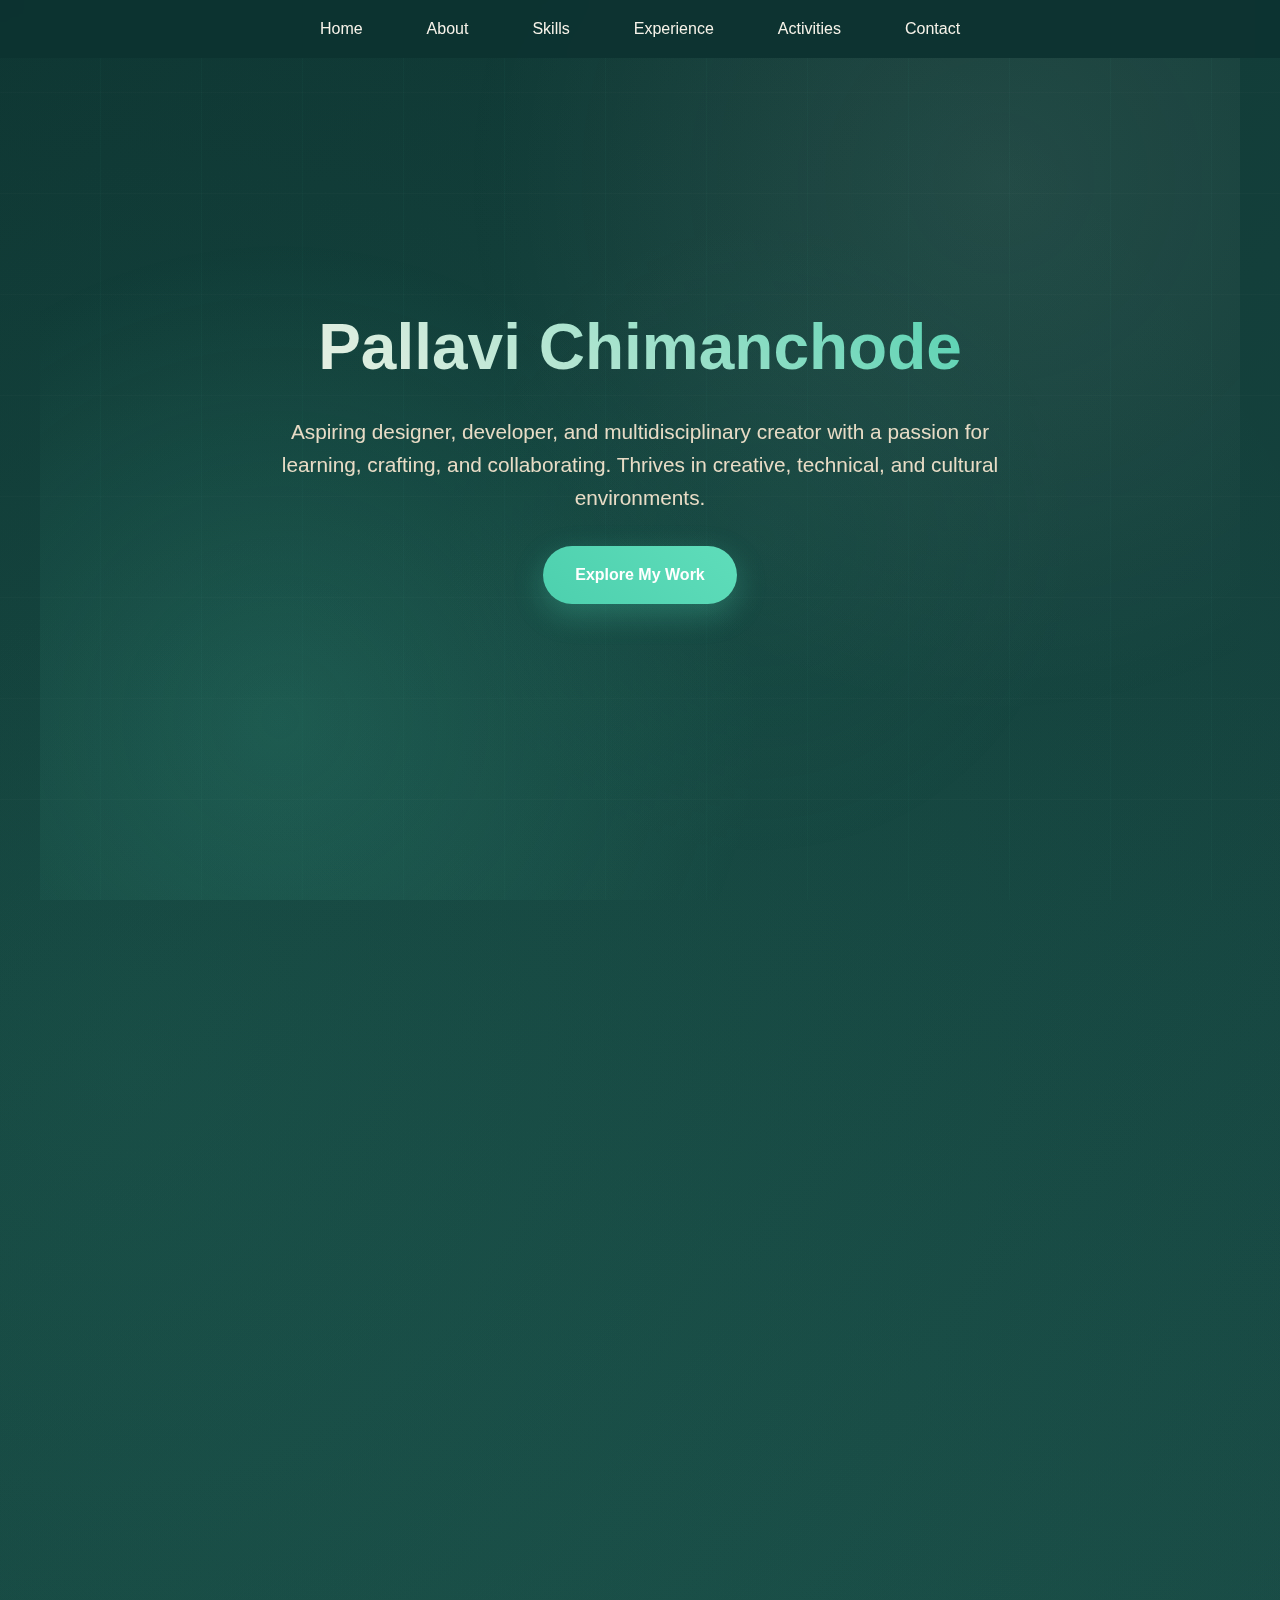
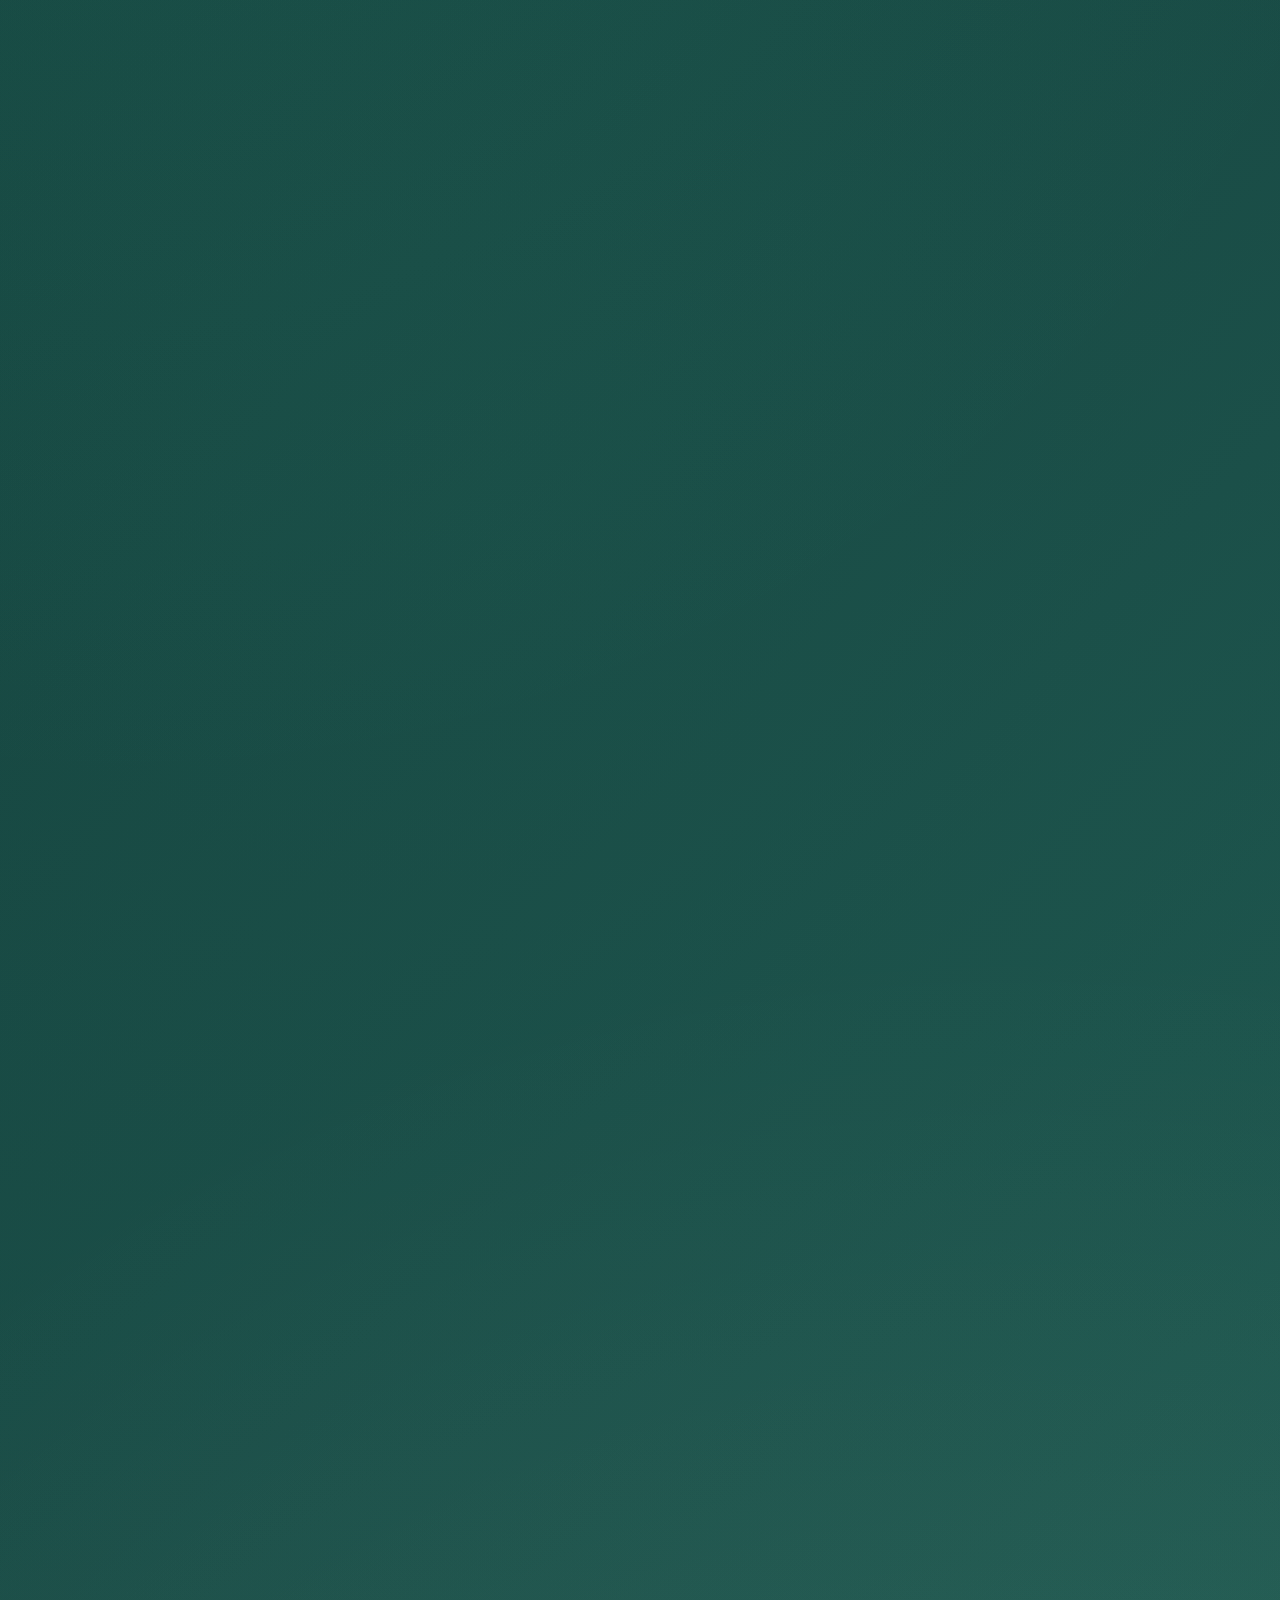
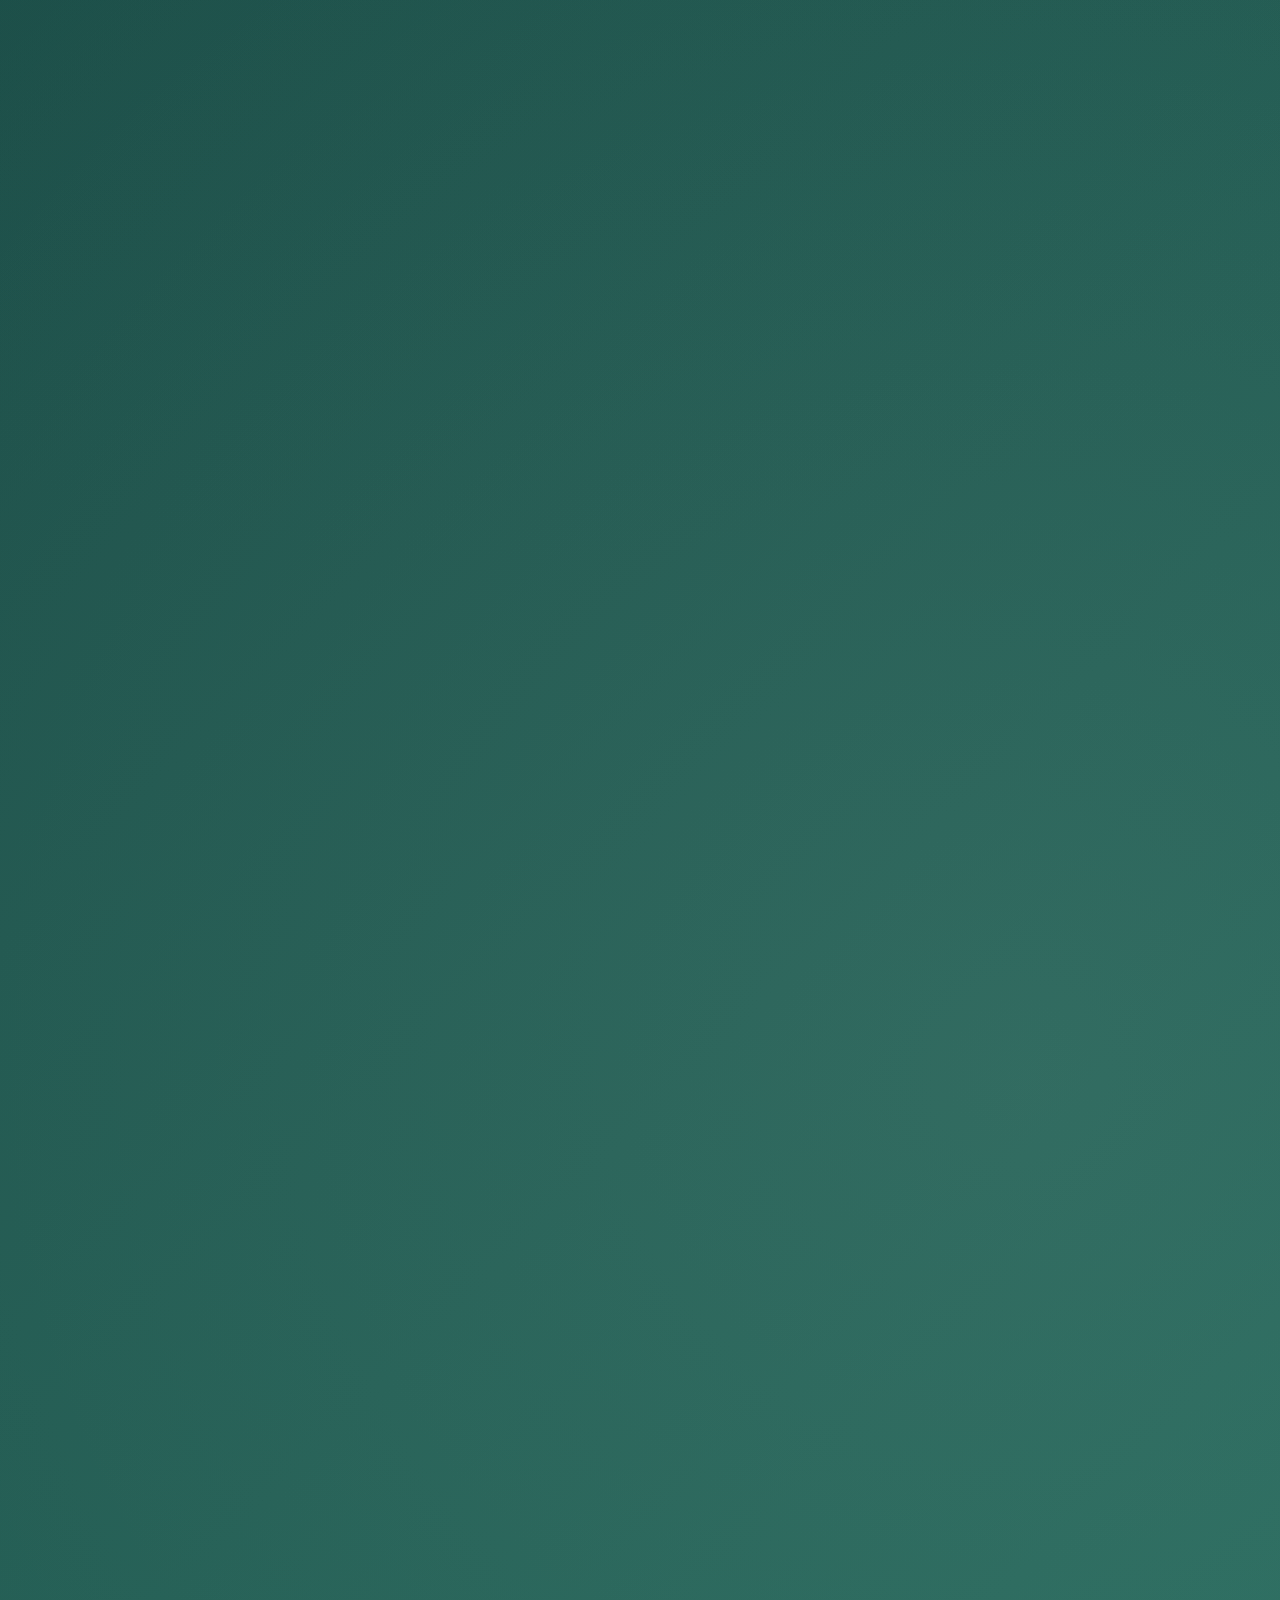
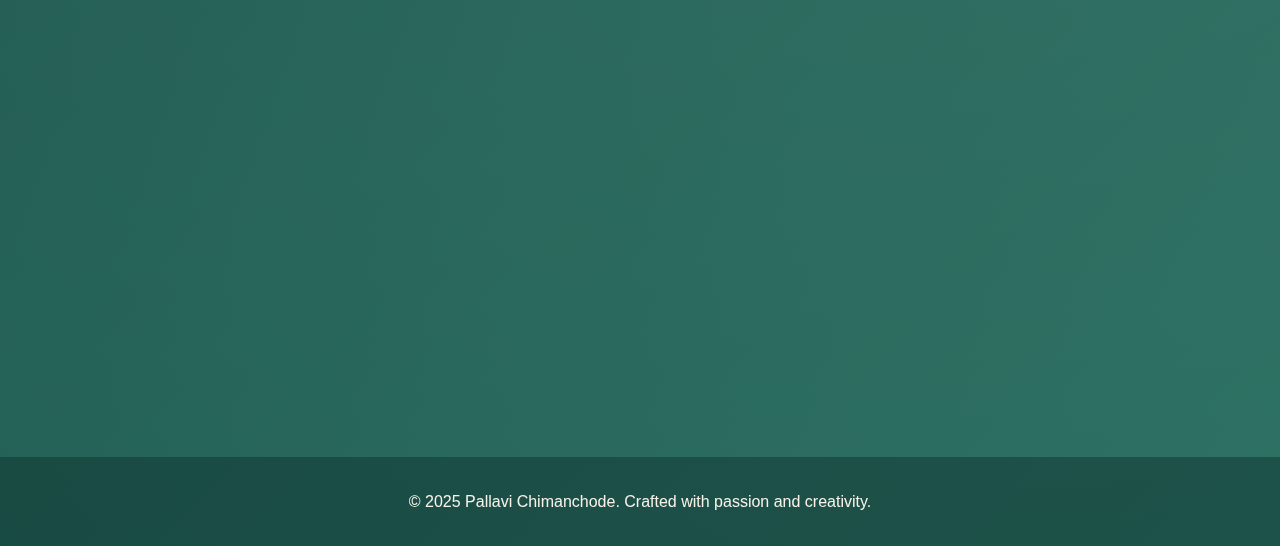
<file: p1.html>
<!DOCTYPE html>
<html lang="en">
<head>
    <meta charset="UTF-8">
    <meta name="viewport" content="width=device-width, initial-scale=1.0">
    <title>Pallavi Chimanchode - Portfolio</title>
    <style>
        * {
            margin: 0;
            padding: 0;
            box-sizing: border-box;
        }

        :root {
            --dark-teal: #0d3330;
            --medium-teal: #1a4d47;
            --light-teal: #266d5f;
            --cream: #f7f3e9;
            --cream-light: #faf7f0;
            --cream-dark: #e8dcc6;
            --accent: #4dd0ae;
        }

        body {
            font-family: 'Segoe UI', Tahoma, Geneva, Verdana, sans-serif;
            background: 
                radial-gradient(circle at 10% 20%, rgba(77, 208, 174, 0.1) 0%, transparent 30%),
                radial-gradient(circle at 80% 80%, rgba(247, 243, 233, 0.08) 0%, transparent 40%),
                radial-gradient(circle at 40% 40%, rgba(38, 109, 95, 0.15) 0%, transparent 50%),
                linear-gradient(135deg, var(--dark-teal) 0%, var(--medium-teal) 50%, var(--light-teal) 100%);
            color: var(--cream);
            line-height: 1.6;
            overflow-x: hidden;
            position: relative;
        }

        body::before {
            content: '';
            position: fixed;
            top: 0;
            left: 0;
            width: 100%;
            height: 100%;
            background: 
                repeating-linear-gradient(
                    90deg,
                    transparent,
                    transparent 100px,
                    rgba(77, 208, 174, 0.03) 100px,
                    rgba(77, 208, 174, 0.03) 101px
                ),
                repeating-linear-gradient(
                    0deg,
                    transparent,
                    transparent 100px,
                    rgba(247, 243, 233, 0.02) 100px,
                    rgba(247, 243, 233, 0.02) 101px
                );
            pointer-events: none;
            z-index: -1;
        }

        /* Navigation */
        nav {
            position: fixed;
            top: 0;
            width: 100%;
            background: rgba(13, 51, 48, 0.95);
            backdrop-filter: blur(10px);
            z-index: 1000;
            padding: 1rem 0;
            transition: all 0.3s ease;
        }

        nav.scrolled {
            background: rgba(13, 51, 48, 0.98);
            box-shadow: 0 2px 20px rgba(0, 0, 0, 0.3);
        }

        nav ul {
            display: flex;
            justify-content: center;
            list-style: none;
            gap: 2rem;
        }

        nav a {
            color: var(--cream);
            text-decoration: none;
            font-weight: 500;
            transition: all 0.3s ease;
            position: relative;
            padding: 0.5rem 1rem;
            border-radius: 25px;
        }

        nav a:hover {
            color: var(--accent);
            background: rgba(77, 208, 174, 0.1);
        }

        nav a::after {
            content: '';
            position: absolute;
            bottom: -5px;
            left: 50%;
            width: 0;
            height: 2px;
            background: var(--accent);
            transition: all 0.3s ease;
            transform: translateX(-50%);
        }

        nav a:hover::after {
            width: 80%;
        }

        /* Hero Section */
        .hero {
            height: 100vh;
            display: flex;
            align-items: center;
            justify-content: center;
            text-align: center;
            position: relative;
            overflow: hidden;
        }

        .hero::before {
            content: '';
            position: absolute;
            top: 0;
            left: 0;
            right: 0;
            bottom: 0;
            background: 
                radial-gradient(circle at 20% 80%, rgba(77, 208, 174, 0.15) 0%, transparent 40%),
                radial-gradient(circle at 80% 20%, rgba(247, 243, 233, 0.08) 0%, transparent 45%),
                radial-gradient(circle at 60% 60%, rgba(38, 109, 95, 0.12) 0%, transparent 35%);
            animation: float 8s ease-in-out infinite;
        }

        @keyframes float {
            0%, 100% { 
                transform: translateY(0px) rotate(0deg) scale(1); 
                opacity: 0.8;
            }
            33% { 
                transform: translateY(-15px) rotate(1deg) scale(1.02); 
                opacity: 1;
            }
            66% { 
                transform: translateY(-25px) rotate(-0.5deg) scale(0.98); 
                opacity: 0.9;
            }
        }

        .hero-content {
            z-index: 2;
            max-width: 800px;
            padding: 0 2rem;
        }

        .hero h1 {
            font-size: 4rem;
            font-weight: 700;
            margin-bottom: 1rem;
            background: linear-gradient(45deg, var(--cream), var(--accent));
            -webkit-background-clip: text;
            -webkit-text-fill-color: transparent;
            background-clip: text;
            animation: slideUp 1s ease-out;
        }

        .hero .subtitle {
            font-size: 1.3rem;
            color: var(--cream-dark);
            margin-bottom: 2rem;
            animation: slideUp 1s ease-out 0.2s both;
        }

        .cta-button {
            display: inline-block;
            padding: 1rem 2rem;
            background: linear-gradient(45deg, var(--accent), #5fddba);
            color: white;
            text-decoration: none;
            border-radius: 50px;
            font-weight: 600;
            transition: all 0.3s ease;
            animation: slideUp 1s ease-out 0.4s both;
            box-shadow: 0 10px 30px rgba(77, 208, 174, 0.3);
        }

        .cta-button:hover {
            transform: translateY(-3px);
            box-shadow: 0 15px 40px rgba(77, 208, 174, 0.4);
        }

        @keyframes slideUp {
            from {
                opacity: 0;
                transform: translateY(30px);
            }
            to {
                opacity: 1;
                transform: translateY(0);
            }
        }

        /* Section Styles */
        section {
            padding: 5rem 2rem;
            max-width: 1200px;
            margin: 0 auto;
        }

        h2 {
            font-size: 2.5rem;
            margin-bottom: 3rem;
            text-align: center;
            color: var(--cream);
            position: relative;
        }

        h2::after {
            content: '';
            position: absolute;
            bottom: -10px;
            left: 50%;
            width: 60px;
            height: 3px;
            background: var(--accent);
            transform: translateX(-50%);
            border-radius: 2px;
        }

        /* About Section */
        .about-content {
            display: grid;
            grid-template-columns: 1fr 2fr;
            gap: 3rem;
            align-items: center;
            margin-top: 2rem;
        }

        .about-image {
            width: 300px;
            height: 300px;
            border-radius: 50%;
            background: linear-gradient(45deg, var(--accent), var(--light-teal));
            display: flex;
            align-items: center;
            justify-content: center;
            font-size: 6rem;
            color: var(--cream);
            margin: 0 auto;
            box-shadow: 0 20px 40px rgba(0, 0, 0, 0.3);
            transition: all 0.3s ease;
            position: relative;
        }

        .about-image::before {
            content: '';
            position: absolute;
            width: 120px;
            height: 120px;
            background: var(--cream);
            border-radius: 50%;
            opacity: 0.9;
        }

        .about-image::after {
            content: '';
            position: absolute;
            width: 80px;
            height: 80px;
            background: var(--dark-teal);
            border-radius: 50%;
            border: 3px solid var(--cream);
            z-index: 1;
        }

        .about-image:hover {
            transform: scale(1.05) rotate(5deg);
        }

        .about-text {
            font-size: 1.1rem;
            line-height: 1.8;
        }

        .highlight {
            color: var(--accent);
            font-weight: 600;
        }

        /* Skills Section */
        .skills-grid {
            display: grid;
            grid-template-columns: repeat(auto-fit, minmax(300px, 1fr));
            gap: 2rem;
            margin-top: 2rem;
        }

        .skill-category {
            background: rgba(247, 243, 233, 0.05);
            padding: 2rem;
            border-radius: 20px;
            backdrop-filter: blur(10px);
            border: 1px solid rgba(247, 243, 233, 0.1);
            transition: all 0.3s ease;
        }

        .skill-category:hover {
            transform: translateY(-5px);
            background: rgba(247, 243, 233, 0.08);
            box-shadow: 0 15px 30px rgba(0, 0, 0, 0.2);
        }

        .skill-category h3 {
            color: var(--accent);
            margin-bottom: 1rem;
            font-size: 1.3rem;
        }

        .skill-tags {
            display: flex;
            flex-wrap: wrap;
            gap: 0.5rem;
        }

        .skill-tag {
            background: rgba(77, 208, 174, 0.2);
            color: var(--cream);
            padding: 0.5rem 1rem;
            border-radius: 20px;
            font-size: 0.9rem;
            border: 1px solid rgba(77, 208, 174, 0.3);
            transition: all 0.3s ease;
        }

        .skill-tag:hover {
            background: rgba(77, 208, 174, 0.3);
            transform: scale(1.05);
        }

        /* Experience & Education */
        .timeline {
            position: relative;
            margin: 2rem 0;
        }

        .timeline::before {
            content: '';
            position: absolute;
            left: 2rem;
            top: 0;
            bottom: 0;
            width: 2px;
            background: var(--accent);
        }

        .timeline-item {
            position: relative;
            padding: 2rem 0 2rem 5rem;
            margin-bottom: 2rem;
        }

        .timeline-item::before {
            content: '';
            position: absolute;
            left: 1.5rem;
            top: 2.5rem;
            width: 12px;
            height: 12px;
            background: var(--accent);
            border-radius: 50%;
            border: 3px solid var(--dark-teal);
        }

        .timeline-content {
            background: rgba(247, 243, 233, 0.05);
            padding: 2rem;
            border-radius: 15px;
            border-left: 4px solid var(--accent);
            transition: all 0.3s ease;
        }

        .timeline-content:hover {
            background: rgba(247, 243, 233, 0.08);
            transform: translateX(10px);
        }

        .timeline-title {
            color: var(--accent);
            font-size: 1.2rem;
            font-weight: 600;
            margin-bottom: 0.5rem;
        }

        .timeline-subtitle {
            color: var(--cream-dark);
            margin-bottom: 1rem;
        }

        .timeline-description {
            line-height: 1.6;
        }

        .timeline-description ul {
            margin-top: 1rem;
            padding-left: 1.5rem;
        }

        .timeline-description li {
            margin-bottom: 0.5rem;
        }

        /* Extracurricular */
        .activities-grid {
            display: grid;
            grid-template-columns: repeat(auto-fit, minmax(250px, 1fr));
            gap: 2rem;
            margin-top: 2rem;
        }

        .activity-card {
            background: rgba(247, 243, 233, 0.05);
            padding: 2rem;
            border-radius: 20px;
            text-align: center;
            transition: all 0.3s ease;
            border: 1px solid rgba(247, 243, 233, 0.1);
        }

        .activity-card:hover {
            transform: translateY(-10px) rotate(2deg);
            background: rgba(247, 243, 233, 0.08);
            box-shadow: 0 20px 40px rgba(0, 0, 0, 0.2);
        }

        .activity-icon {
            font-size: 3rem;
            margin-bottom: 1rem;
            color: var(--accent);
        }

        .activity-title {
            color: var(--cream);
            font-size: 1.1rem;
            font-weight: 600;
            margin-bottom: 0.5rem;
        }

        .activity-role {
            color: var(--cream-dark);
            font-size: 0.9rem;
        }

        /* Contact Section */
        .contact {
            background: rgba(247, 243, 233, 0.03);
            border-radius: 30px;
            padding: 3rem;
            text-align: center;
            margin: 3rem 0;
        }

        .contact-buttons {
            display: flex;
            justify-content: center;
            gap: 2rem;
            margin-top: 2rem;
            flex-wrap: wrap;
        }

        .contact-btn {
            display: inline-flex;
            align-items: center;
            gap: 0.5rem;
            padding: 1rem 2rem;
            background: rgba(77, 208, 174, 0.1);
            color: var(--cream);
            text-decoration: none;
            border-radius: 50px;
            border: 2px solid var(--accent);
            transition: all 0.3s ease;
            font-weight: 500;
        }

        .contact-btn:hover {
            background: var(--accent);
            transform: translateY(-3px);
            box-shadow: 0 10px 25px rgba(77, 208, 174, 0.3);
        }

        /* Footer */
        footer {
            text-align: center;
            padding: 2rem;
            background: rgba(13, 51, 48, 0.5);
            margin-top: 3rem;
        }

        /* Responsive Design */
        @media (max-width: 768px) {
            .hero h1 {
                font-size: 2.5rem;
            }

            .hero .subtitle {
                font-size: 1.1rem;
            }

            nav ul {
                flex-direction: column;
                gap: 1rem;
            }

            .about-content {
                grid-template-columns: 1fr;
                text-align: center;
            }

            .skills-grid {
                grid-template-columns: 1fr;
            }

            .timeline::before {
                left: 1rem;
            }

            .timeline-item {
                padding-left: 3rem;
            }

            .timeline-item::before {
                left: 0.5rem;
            }

            .contact-buttons {
                flex-direction: column;
                align-items: center;
            }

            section {
                padding: 3rem 1rem;
            }
        }

        /* Scroll animations */
        .fade-in {
            opacity: 0;
            transform: translateY(30px);
            transition: all 0.6s ease;
        }

        .fade-in.visible {
            opacity: 1;
            transform: translateY(0);
        }
    </style>
</head>
<body>
    <nav id="navbar">
        <ul>
            <li><a href="#home">Home</a></li>
            <li><a href="#about">About</a></li>
            <li><a href="#skills">Skills</a></li>
            <li><a href="#experience">Experience</a></li>
            <li><a href="#activities">Activities</a></li>
            <li><a href="#contact">Contact</a></li>
        </ul>
    </nav>

    <section id="home" class="hero">
        <div class="hero-content">
            <h1>Pallavi Chimanchode</h1>
            <p class="subtitle">Aspiring designer, developer, and multidisciplinary creator with a passion for learning, crafting, and collaborating. Thrives in creative, technical, and cultural environments.</p>
            <a href="#about" class="cta-button">Explore My Work</a>
        </div>
    </section>

    <section id="about" class="fade-in">
        <h2>About Me</h2>
        <div class="about-content">
            <div class="about-image">
                👩‍💻
            </div>
            <div class="about-text">
                <p>I'm a passionate <span class="highlight">designer and developer</span> currently pursuing my Bachelor's degree at Vellore Institute of Technology, Chennai, with an expected graduation in 2027.</p>
                <p>My journey spans across multiple disciplines - from <span class="highlight">UI/UX design and game development</span> to <span class="highlight">web development and creative arts</span>. I believe in the power of combining technical skills with creative vision to build meaningful experiences.</p>
                <p>When I'm not coding or designing, you'll find me playing chess, crocheting, creating art, or diving into a good book. I'm a lifelong learner who thrives on <span class="highlight">collaborative problem-solving</span> and creative exploration.</p>
            </div>
        </div>
    </section>

    <section id="skills" class="fade-in">
        <h2>Skills & Expertise</h2>
        <div class="skills-grid">
            <div class="skill-category">
                <h3><svg width="24" height="24" viewBox="0 0 24 24" fill="none" stroke="currentColor" stroke-width="2" stroke-linecap="round" stroke-linejoin="round" style="display: inline-block; margin-right: 8px; vertical-align: -4px;"><path d="M9 12l2 2 4-4"/><path d="M21 12c.552 0 1-.448 1-1V5c0-.552-.448-1-1-1H3c-.552 0-1 .448-1 1v6c0 .552.448 1 1 1h9l4-4h5z"/></svg>Design & Creativity</h3>
                <div class="skill-tags">
                    <span class="skill-tag">Poster Design</span>
                    <span class="skill-tag">UI/UX</span>
                    <span class="skill-tag">Wireframing</span>
                    <span class="skill-tag">Prototyping</span>
                    <span class="skill-tag">2D Sprite Art</span>
                    <span class="skill-tag">Branding</span>
                    <span class="skill-tag">Event Aesthetics</span>
                </div>
            </div>
            <div class="skill-category">
                <h3><svg width="24" height="24" viewBox="0 0 24 24" fill="none" stroke="currentColor" stroke-width="2" stroke-linecap="round" stroke-linejoin="round" style="display: inline-block; margin-right: 8px; vertical-align: -4px;"><rect x="2" y="3" width="20" height="14" rx="2" ry="2"/><line x1="8" y1="21" x2="16" y2="21"/><line x1="12" y1="17" x2="12" y2="21"/></svg>Game Development</h3>
                <div class="skill-tags">
                    <span class="skill-tag">Game Design</span>
                    <span class="skill-tag">2D Animation</span>
                    <span class="skill-tag">Pixel Art</span>
                    <span class="skill-tag">Sprite Creation</span>
                </div>
            </div>
            <div class="skill-category">
                <h3><svg width="24" height="24" viewBox="0 0 24 24" fill="none" stroke="currentColor" stroke-width="2" stroke-linecap="round" stroke-linejoin="round" style="display: inline-block; margin-right: 8px; vertical-align: -4px;"><polyline points="16,18 22,12 16,6"/><polyline points="8,6 2,12 8,18"/></svg>Web Development</h3>
                <div class="skill-tags">
                    <span class="skill-tag">React.js</span>
                    <span class="skill-tag">HTML</span>
                    <span class="skill-tag">CSS</span>
                    <span class="skill-tag">JavaScript</span>
                    <span class="skill-tag">Front-End Development</span>
                </div>
            </div>
            <div class="skill-category">
                <h3><svg width="24" height="24" viewBox="0 0 24 24" fill="none" stroke="currentColor" stroke-width="2" stroke-linecap="round" stroke-linejoin="round" style="display: inline-block; margin-right: 8px; vertical-align: -4px;"><path d="M17 21v-2a4 4 0 0 0-4-4H5a4 4 0 0 0-4 4v2"/><circle cx="9" cy="7" r="4"/><path d="M23 21v-2a4 4 0 0 0-3-3.87"/><path d="M16 3.13a4 4 0 0 1 0 7.75"/></svg>Leadership & Collaboration</h3>
                <div class="skill-tags">
                    <span class="skill-tag">Event Coordination</span>
                    <span class="skill-tag">Task Delegation</span>
                    <span class="skill-tag">Cross-Functional Collaboration</span>
                    <span class="skill-tag">Strategic Communication</span>
                </div>
            </div>
        </div>
    </section>

    <section id="experience" class="fade-in">
        <h2>Experience & Education</h2>
        <div class="timeline">
            <div class="timeline-item">
                <div class="timeline-content">
                    <div class="timeline-title">Bachelor's Degree - VIT Chennai</div>
                    <div class="timeline-subtitle">Expected Graduation: 2027</div>
                    <div class="timeline-description">
                        Pursuing comprehensive education in technology and design, building foundation for multidisciplinary career.
                    </div>
                </div>
            </div>
            <div class="timeline-item">
                <div class="timeline-content">
                    <div class="timeline-title">Product Design Dept Member</div>
                    <div class="timeline-subtitle">ProdInno, VIT Chennai | Feb 2025 - Present</div>
                    <div class="timeline-description">
                        <ul>
                            <li>Practiced UI/UX through wireframes and mini-projects</li>
                            <li>Focused on intuitive, user-centered design</li>
                            <li>Studied workflows, accessibility, and product logic</li>
                        </ul>
                    </div>
                </div>
            </div>
            <div class="timeline-item">
                <div class="timeline-content">
                    <div class="timeline-title">Game Development Dept Member</div>
                    <div class="timeline-subtitle">GDG on Campus, VIT Chennai | Jul 2024 - Present</div>
                    <div class="timeline-description">
                        <ul>
                            <li>Created 2D sprites and assets for in-game characters</li>
                            <li>Conducted a workshop: 'LevelUp' on sprite design</li>
                            <li>Collaborated with developers to integrate visuals into gameplay</li>
                            <li>Learned animation, pixel design, and game development pipeline</li>
                        </ul>
                    </div>
                </div>
            </div>
            <div class="timeline-item">
                <div class="timeline-content">
                    <div class="timeline-title">Web Development Dept Member</div>
                    <div class="timeline-subtitle">IEEE Robotics & Automation Society | Jul 2024 - Present</div>
                    <div class="timeline-description">
                        <ul>
                            <li>Worked on front-end development using React, JS, and CSS</li>
                            <li>Contributed to event ideation and development</li>
                        </ul>
                    </div>
                </div>
            </div>
        </div>
    </section>

    <section id="activities" class="fade-in">
        <h2>Extracurricular Activities</h2>
        <div class="activities-grid">
            <div class="activity-card">
                <div class="activity-icon">
                    <svg width="48" height="48" viewBox="0 0 24 24" fill="none" stroke="currentColor" stroke-width="2" stroke-linecap="round" stroke-linejoin="round">
                        <path d="M9 12l2 2 4-4"/>
                        <path d="M21 12c.552 0 1-.448 1-1V5c0-.552-.448-1-1-1H3c-.552 0-1 .448-1 1v6c0 .552.448 1 1 1h9l4-4h5z"/>
                    </svg>
                </div>
                <div class="activity-title">Socrates Club</div>
                <div class="activity-role">Head of Design Department</div>
                <div class="activity-role">Jul 2024 - May 2025</div>
            </div>
            <div class="activity-card">
                <div class="activity-icon">
                    <svg width="48" height="48" viewBox="0 0 24 24" fill="none" stroke="currentColor" stroke-width="2" stroke-linecap="round" stroke-linejoin="round">
                        <polygon points="13,2 3,14 12,14 11,22 21,10 12,10 13,2"/>
                    </svg>
                </div>
                <div class="activity-title">Socrates Club</div>
                <div class="activity-role">Technical Team Member</div>
                <div class="activity-role">Sep 2023 - Jul 2024</div>
            </div>
            <div class="activity-card">
                <div class="activity-icon">
                    <svg width="48" height="48" viewBox="0 0 24 24" fill="none" stroke="currentColor" stroke-width="2" stroke-linecap="round" stroke-linejoin="round">
                        <path d="M21 15a2 2 0 0 1-2 2H7l-4 4V5a2 2 0 0 1 2-2h14a2 2 0 0 1 2 2z"/>
                    </svg>
                </div>
                <div class="activity-title">Debate Society</div>
                <div class="activity-role">Design Team Member</div>
                <div class="activity-role">Sep 2023 - Jul 2024</div>
            </div>
            <div class="activity-card">
                <div class="activity-icon">
                    <svg width="48" height="48" viewBox="0 0 24 24" fill="none" stroke="currentColor" stroke-width="2" stroke-linecap="round" stroke-linejoin="round">
                        <path d="M9 11H5a2 2 0 0 0-2 2v3c0 1.1.9 2 2 2h4m8-6h4a2 2 0 0 1 2 2v3c0 1.1-.9 2-2 2h-4m-6-4a2 2 0 0 1-2-2V7a2 2 0 0 1 2-2h4a2 2 0 0 1 2 2v2a2 2 0 0 1-2 2"/>
                    </svg>
                </div>
                <div class="activity-title">Swarajya Cultural Club</div>
                <div class="activity-role">Member</div>
                <div class="activity-role">Sep 2023 - Present</div>
            </div>
        </div>
        
        <div style="text-align: center; margin-top: 3rem;">
            <h3 style="color: var(--accent); margin-bottom: 1rem;">Hobbies & Interests</h3>
            <div class="skill-tags" style="justify-content: center;">
                <span class="skill-tag">
                    <svg width="16" height="16" viewBox="0 0 24 24" fill="none" stroke="currentColor" stroke-width="2" stroke-linecap="round" stroke-linejoin="round" style="display: inline-block; margin-right: 4px; vertical-align: -2px;">
                        <rect x="3" y="3" width="18" height="18" rx="2" ry="2"/>
                        <path d="M9 9h6v6H9z"/>
                    </svg>
                    Chess
                </span>
                <span class="skill-tag">
                    <svg width="16" height="16" viewBox="0 0 24 24" fill="none" stroke="currentColor" stroke-width="2" stroke-linecap="round" stroke-linejoin="round" style="display: inline-block; margin-right: 4px; vertical-align: -2px;">
                        <circle cx="12" cy="12" r="3"/>
                        <path d="M12 1v6m0 6v6m11-5h-6m-6 0H1"/>
                    </svg>
                    Crochet
                </span>
                <span class="skill-tag">
                    <svg width="16" height="16" viewBox="0 0 24 24" fill="none" stroke="currentColor" stroke-width="2" stroke-linecap="round" stroke-linejoin="round" style="display: inline-block; margin-right: 4px; vertical-align: -2px;">
                        <path d="M12 2l3.09 6.26L22 9.27l-5 4.87 1.18 6.88L12 17.77l-6.18 3.25L7 14.14 2 9.27l6.91-1.01L12 2z"/>
                    </svg>
                    Art
                </span>
                <span class="skill-tag">
                    <svg width="16" height="16" viewBox="0 0 24 24" fill="none" stroke="currentColor" stroke-width="2" stroke-linecap="round" stroke-linejoin="round" style="display: inline-block; margin-right: 4px; vertical-align: -2px;">
                        <path d="M4 19.5A2.5 2.5 0 0 1 6.5 17H20"/>
                        <path d="M6.5 2H20v20H6.5A2.5 2.5 0 0 1 4 19.5v-15A2.5 2.5 0 0 1 6.5 2z"/>
                    </svg>
                    Reading
                </span>
            </div>
        </div>
    </section>

    <section id="contact" class="fade-in">
        <div class="contact">
            <h2>Let's Connect</h2>
            <p>Ready to collaborate on creative projects or discuss opportunities? I'd love to hear from you!</p>
            <div class="contact-buttons">
                <a href="mailto:pallavi@example.com" class="contact-btn">
                    <svg width="20" height="20" viewBox="0 0 24 24" fill="none" stroke="currentColor" stroke-width="2" stroke-linecap="round" stroke-linejoin="round" style="margin-right: 8px;">
                        <path d="M4 4h16c1.1 0 2 .9 2 2v12c0 1.1-.9 2-2 2H4c-1.1 0-2-.9-2-2V6c0-1.1.9-2 2-2z"/>
                        <polyline points="22,6 12,13 2,6"/>
                    </svg>
                    Email Me
                </a>
                <a href="#" class="contact-btn">
                    <svg width="20" height="20" viewBox="0 0 24 24" fill="none" stroke="currentColor" stroke-width="2" stroke-linecap="round" stroke-linejoin="round" style="margin-right: 8px;">
                        <path d="M16 8a6 6 0 0 1 6 6v7h-4v-7a2 2 0 0 0-2-2 2 2 0 0 0-2 2v7h-4v-7a6 6 0 0 1 6-6z"/>
                        <rect x="2" y="9" width="4" height="12"/>
                        <circle cx="4" cy="4" r="2"/>
                    </svg>
                    LinkedIn
                </a>
                <a href="#" class="contact-btn">
                    <svg width="20" height="20" viewBox="0 0 24 24" fill="none" stroke="currentColor" stroke-width="2" stroke-linecap="round" stroke-linejoin="round" style="margin-right: 8px;">
                        <rect x="3" y="3" width="18" height="18" rx="2" ry="2"/>
                        <circle cx="8.5" cy="8.5" r="1.5"/>
                        <polyline points="21,15 16,10 5,21"/>
                    </svg>
                    Portfolio
                </a>
            </div>
        </div>
    </section>

    <footer>
        <p>&copy; 2025 Pallavi Chimanchode. Crafted with passion and creativity.</p>
    </footer>

    <script>
        // Smooth scrolling for navigation links
        document.querySelectorAll('a[href^="#"]').forEach(anchor => {
            anchor.addEventListener('click', function (e) {
                e.preventDefault();
                const target = document.querySelector(this.getAttribute('href'));
                if (target) {
                    target.scrollIntoView({
                        behavior: 'smooth',
                        block: 'start'
                    });
                }
            });
        });

        // Navbar scroll effect
        window.addEventListener('scroll', () => {
            const navbar = document.getElementById('navbar');
            if (window.scrollY > 100) {
                navbar.classList.add('scrolled');
            } else {
                navbar.classList.remove('scrolled');
            }
        });

        // Intersection Observer for fade-in animations
        const observerOptions = {
            threshold: 0.1,
            rootMargin: '0px 0px -50px 0px'
        };

        const observer = new IntersectionObserver((entries) => {
            entries.forEach(entry => {
                if (entry.isIntersecting) {
                    entry.target.classList.add('visible');
                }
            });
        }, observerOptions);

        // Observe all fade-in elements
        document.querySelectorAll('.fade-in').forEach(el => {
            observer.observe(el);
        });

        // Add some interactive hover effects
        document.querySelectorAll('.skill-tag').forEach(tag => {
            tag.addEventListener('mouseenter', function() {
                this.style.transform = 'scale(1.1) rotate(2deg)';
            });
            
            tag.addEventListener('mouseleave', function() {
                this.style.transform = 'scale(1) rotate(0deg)';
            });
        });

        // Parallax effect for hero section
        window.addEventListener('scroll', () => {
            const scrolled = window.pageYOffset;
            const hero = document.querySelector('.hero');
            if (hero) {
                hero.style.transform = `translateY(${scrolled * 0.5}px)`;
            }
        });
    </script>
</body>
</html>
</file>
